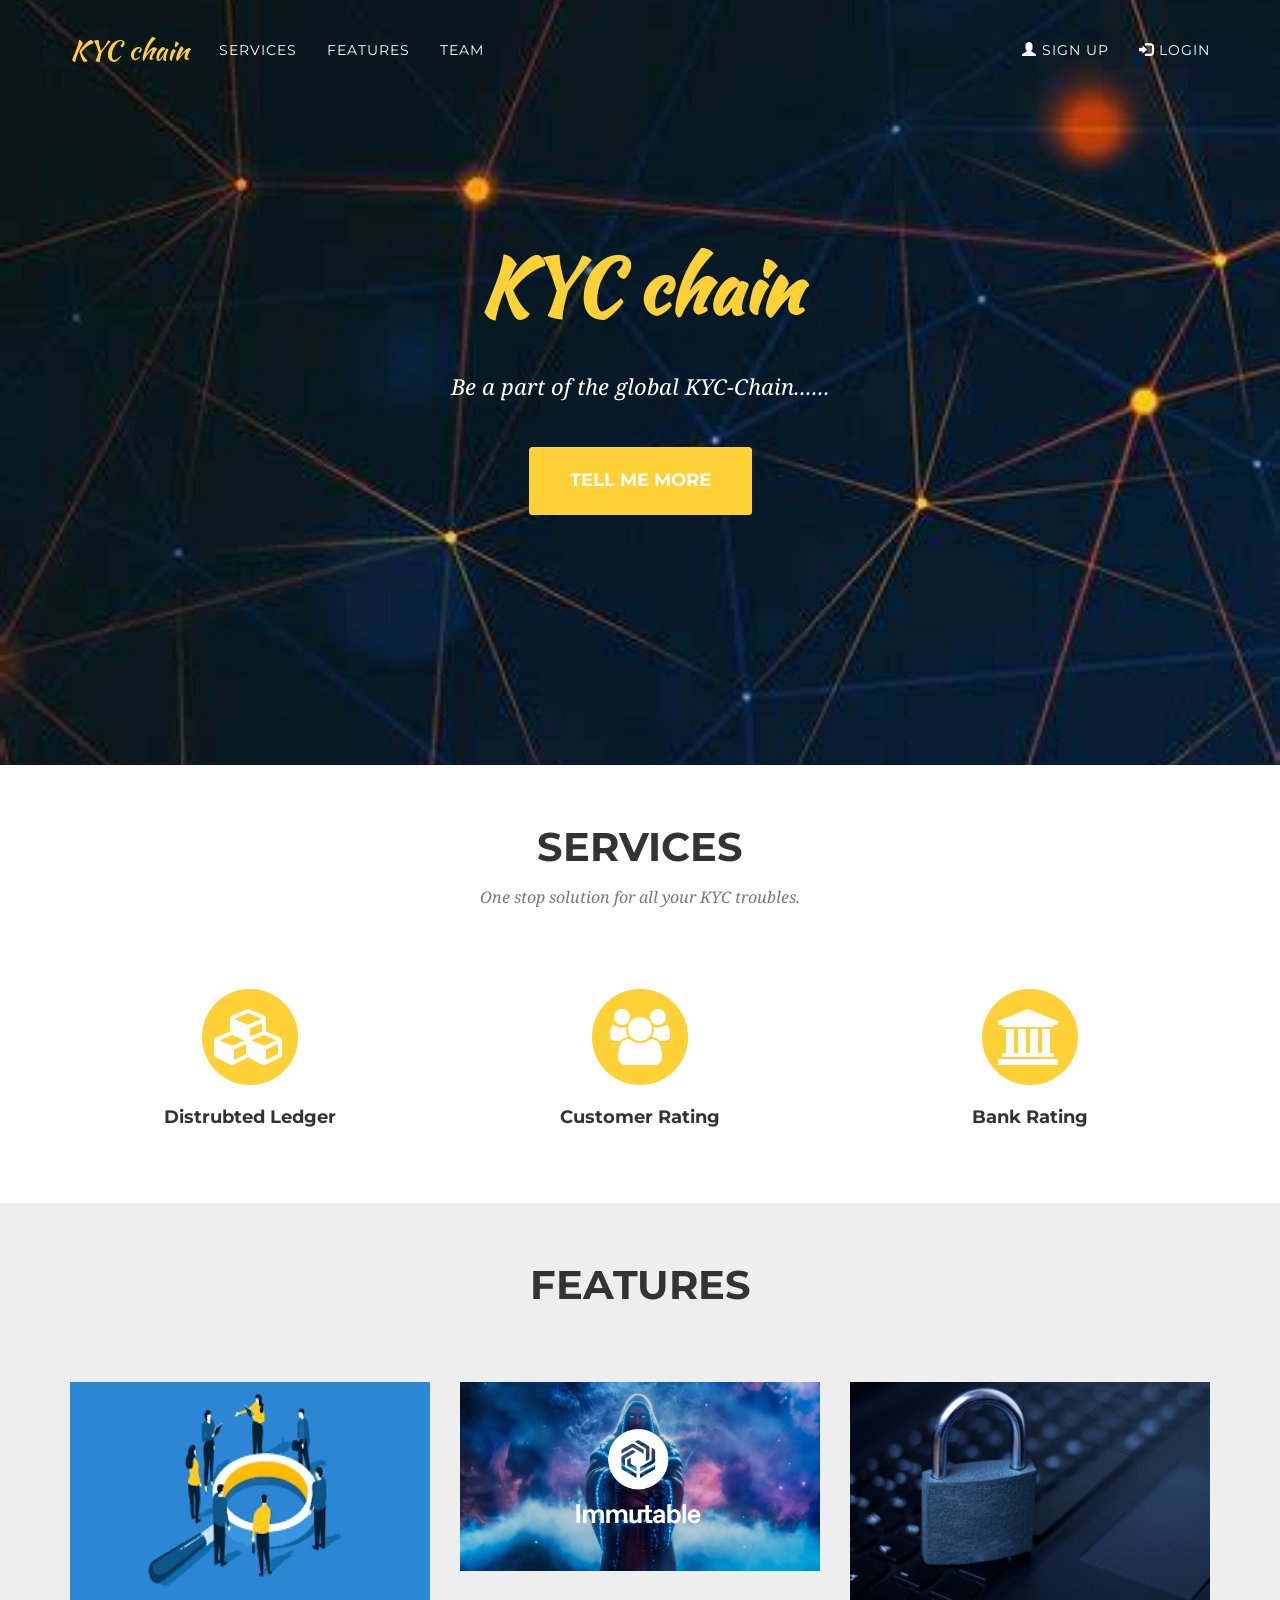
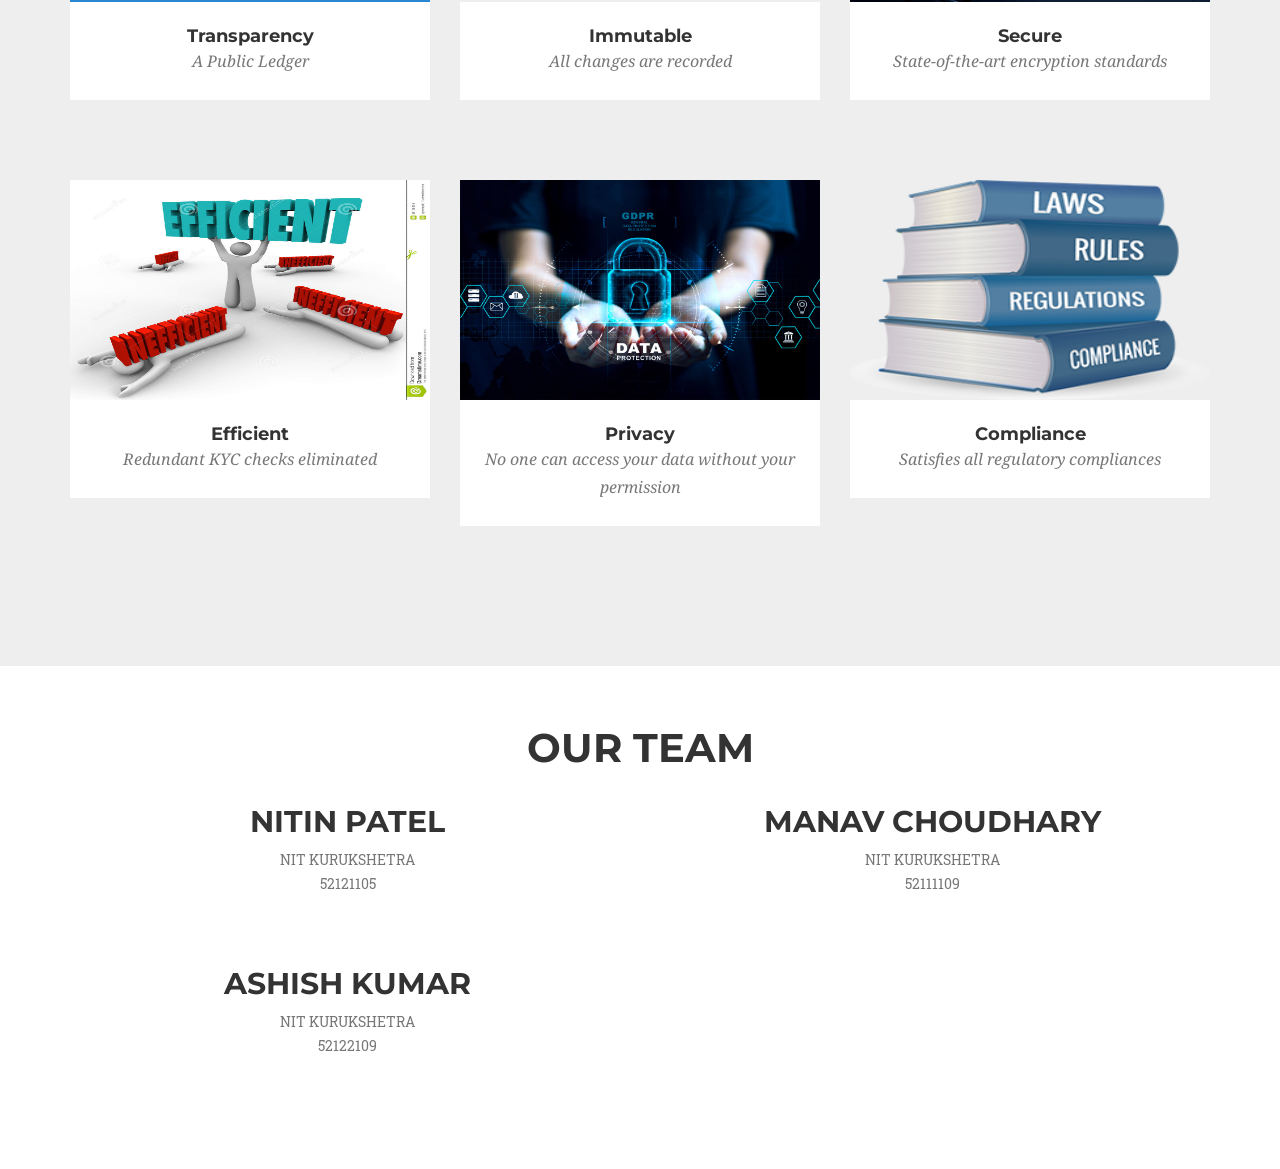
<file: KYC/src/index.html>
<!DOCTYPE html>
<html lang="en">

<head>

    <!--meta data-->
    <meta charset="utf-8">
    <meta http-equiv="X-UA-Compatible" content="IE=edge">
    <meta name="viewport" content="width=device-width, initial-scale=1">
    <meta name="description" content="">
    <meta name="author" content="">

    <!--title-->
    <title>KYC Chain</title>

    <!-- Bootstrap Core CSS -->
    <link href="vendor/bootstrap/css/bootstrap.min.css" rel="stylesheet">

    <!-- Custom Fonts. Need to be connected to internet for some fonts to work -->
    <link href="vendor/font-awesome/css/font-awesome.min.css" rel="stylesheet" type="text/css">
    <link href="https://fonts.googleapis.com/css?family=Montserrat:400,700" rel="stylesheet" type="text/css">
    <link href='https://fonts.googleapis.com/css?family=Kaushan+Script' rel='stylesheet' type='text/css'>
    <link href='https://fonts.googleapis.com/css?family=Droid+Serif:400,700,400italic,700italic' rel='stylesheet'
        type='text/css'>
    <link href='https://fonts.googleapis.com/css?family=Roboto+Slab:400,100,300,700' rel='stylesheet' type='text/css'>

    <!-- Theme CSS -->
    <link href="css/agency.css" rel="stylesheet">

</head>

<body id="page-top" class="index">

    <!-- Navigation bar-->
    <nav id="mainNav" class="navbar navbar-default navbar-custom navbar-fixed-top">
        <div class="container">
            <!-- For better display in small screen sizes -->
            <div class="navbar-header page-scroll">
                <button type="button" class="navbar-toggle" data-toggle="collapse"
                    data-target="#bs-example-navbar-collapse-1">
                    <span class="sr-only">Toggle navigation</span> Menu <i class="fa fa-bars"></i>
                </button>
                <a class="navbar-brand page-scroll" href="#page-top">KYC chain</a>
            </div>

            <!-- Different links for toggling -->
            <div class="collapse navbar-collapse" id="bs-example-navbar-collapse-1">

                <!--for easier navigation in the page-->
                <ul class="nav navbar-nav navbar-left">
                    <li class="hidden">
                        <a href="#page-top"></a>
                    </li>
                    <li>
                        <a class="page-scroll" href="#services">Services</a>
                    </li>
                    <li>
                        <a class="page-scroll" href="#portfolio">Features</a>
                    </li>
                    <li>
                        <a class="page-scroll" href="#team">Team</a>
                    </li>
                </ul>

                <!--signup and login-->
                <ul class="nav navbar-nav navbar-right">
                    <li><a data-toggle="modal" data-target="#signUp" id="sign_up"><span
                                class="glyphicon glyphicon-user"></span> Sign Up</a></li>
                    <li><a data-toggle="modal" data-target="#logIn" id="log_in"><span
                                class="glyphicon glyphicon-log-in"></span> Login</a></li>
                </ul>
            </div>
        </div>
    </nav>

    <!-- Tell Me More -->
    <header>
        <div class="container">
            <div class="intro-text">
                <div class="intro-heading">KYC chain</div>
                <div class="intro-lead-out">Be a part of the global KYC-Chain......</div>
                <a href="#services" class="page-scroll btn btn-xl">Tell Me More</a>
            </div>
        </div>
    </header>

    <!-- Services -->
    <section id="services">
        <div class="container">

            <!--heading-->
            <div class="row">
                <div class="col-lg-12 text-center">
                    <h2 class="section-heading">Services</h2>
                    <h3 class="section-subheading text-muted">One stop solution for all your KYC troubles.</h3>
                </div>
            </div>


            <div class="row text-center">

                <!--service 1-->
                <div class="col-md-4">
                    <span class="fa-stack fa-4x">
                        <i class="fa fa-circle fa-stack-2x text-primary"></i>
                        <i class="fa fa-cubes fa-stack-1x fa-inverse"></i>
                    </span>
                    <h4 class="service-heading">Distrubted Ledger</h4>
                    <p class="text-muted">
                    </p>
                </div>

                <!--service 2-->
                <div class="col-md-4">
                    <span class="fa-stack fa-4x">
                        <i class="fa fa-circle fa-stack-2x text-primary"></i>
                        <i class="fa fa-users fa-stack-1x fa-inverse"></i>
                    </span>
                    <h4 class="service-heading">Customer Rating</h4>
                    <p class="text-muted"></p>
                </div>

                <!--service 3-->
                <div class="col-md-4">
                    <span class="fa-stack fa-4x">
                        <i class="fa fa-circle fa-stack-2x text-primary"></i>
                        <i class="fa fa-bank fa-stack-1x fa-inverse"></i>
                    </span>
                    <h4 class="service-heading">Bank Rating</h4>
                    <p class="text-muted"> </p>
                </div>
            </div>
        </div>
    </section>

    <!-- Features Grid Section -->
    <section id="portfolio" class="bg-light-gray">
        <div class="container">

            <!--heading-->
            <div class="row">
                <div class="col-lg-12 text-center">
                    <h2 class="section-heading">Features</h2>
                    <h3 class="section-subheading text-muted"></h3>
                </div>
            </div>

            <div class="row">

                <!--feature 1-->
                <div class="col-md-4 col-sm-6 portfolio-item">
                    <a href="#portfolioModal1" class="portfolio-link" data-toggle="modal">
                        <div class="portfolio-hover">
                            <div class="portfolio-hover-content">
                                <i class="fa fa-plus fa-3x"></i>
                            </div>
                        </div>
                        <img src="img/portfolio/feature_1.jpg" class="img-responsive" alt=""
                            style='width:100%; height:220px;'>
                    </a>
                    <div class="portfolio-caption">
                        <h4>Transparency</h4>
                        <p class="text-muted">A Public Ledger</p>
                    </div>
                </div>

                <!--feature 2-->
                <div class="col-md-4 col-sm-6 portfolio-item">
                    <a href="#portfolioModal2" class="portfolio-link" data-toggle="modal"
                        style='width:100%; height:220px;'>
                        <div class="portfolio-hover">
                            <div class="portfolio-hover-content">
                                <i class="fa fa-plus fa-3x"></i>
                            </div>
                        </div>
                        <img src="img/portfolio/feature_2.jpg" class="img-responsive" alt="" style='width:100%;'>
                    </a>
                    <div class="portfolio-caption">
                        <h4>Immutable</h4>
                        <p class="text-muted">All changes are recorded</p>
                    </div>
                </div>

                <!--feature 3-->
                <div class="col-md-4 col-sm-6 portfolio-item">
                    <a href="#portfolioModal3" class="portfolio-link" data-toggle="modal"
                        style='width:100%; height:220px;'>
                        <div class="portfolio-hover">
                            <div class="portfolio-hover-content">
                                <i class="fa fa-plus fa-3x"></i>
                            </div>
                        </div>
                        <img src="img/portfolio/feature_3.jpg" class="img-responsive" alt=""
                            style='width:100%; height:220px;'>
                    </a>
                    <div class="portfolio-caption">
                        <h4>Secure </h4>
                        <p class="text-muted">State-of-the-art encryption standards</p>
                    </div>
                </div>

                <!--feature 4-->
                <div class="col-md-4 col-sm-6 portfolio-item">
                    <a href="#portfolioModal4" class="portfolio-link" data-toggle="modal">
                        <div class="portfolio-hover">
                            <div class="portfolio-hover-content">
                                <i class="fa fa-plus fa-3x"></i>
                            </div>
                        </div>
                        <img src="img/portfolio/feature_4.jpg" class="img-responsive" alt=""
                            style='width:100%; height:220px;'>
                    </a>
                    <div class="portfolio-caption">
                        <h4>Efficient</h4>
                        <p class="text-muted">Redundant KYC checks eliminated</p>
                    </div>
                </div>

                <!--feature 5-->
                <div class="col-md-4 col-sm-6 portfolio-item">
                    <a href="#portfolioModal5" class="portfolio-link" data-toggle="modal">
                        <div class="portfolio-hover">
                            <div class="portfolio-hover-content">
                                <i class="fa fa-plus fa-3x"></i>
                            </div>
                        </div>
                        <img src="img/portfolio/feature_5.jpg" class="img-responsive" alt=""
                            style='width:100%; height:220px;'>
                    </a>
                    <div class="portfolio-caption">
                        <h4>Privacy</h4>
                        <p class="text-muted">No one can access your data without your permission</p>
                    </div>
                </div>

                <!--feature 6-->
                <div class="col-md-4 col-sm-6 portfolio-item">
                    <a href="#portfolioModal6" class="portfolio-link" data-toggle="modal">
                        <div class="portfolio-hover">
                            <div class="portfolio-hover-content">
                                <i class="fa fa-plus fa-3x"></i>
                            </div>
                        </div>
                        <img src="img/portfolio/feature_6.png" class="img-responsive" alt=""
                            style='width:100%; height:220px;'>
                    </a>
                    <div class="portfolio-caption">
                        <h4>Compliance</h4>
                        <p class="text-muted">Satisfies all regulatory compliances</p>
                    </div>
                </div>
            </div>
        </div>
    </section>


    <!-- Team Section -->
    <section id="team">
        <div class="container">

            <!--heading-->
            <div class="row">
                <div class="col-lg-12 text-center">
                    <h2 class="section-heading">Our Team</h2>

                </div>
            </div>

            <div class="row">

                <!--Nitin-->
                <div class="col-sm-6">
                    <div class="team-member">
                        <h2>Nitin Patel</h2>
                        <p class="text-muted">NIT KURUKSHETRA<br>52121105</p>
                    </div>
                </div>


                <!--Nitin-->
                <div class="col-sm-6">
                    <div class="team-member">
                        <h2>Manav Choudhary</h2>
                        <p class="text-muted">NIT KURUKSHETRA<br>52111109</p>
                    </div>
                </div>


                <!--Nitin-->
                <div class="col-sm-6">
                    <div class="team-member">
                        <h2>Ashish Kumar</h2>
                        <p class="text-muted">NIT KURUKSHETRA<br>52122109</p>
                    </div>
                </div>
            </div>
        </div>
    </section>
</file>
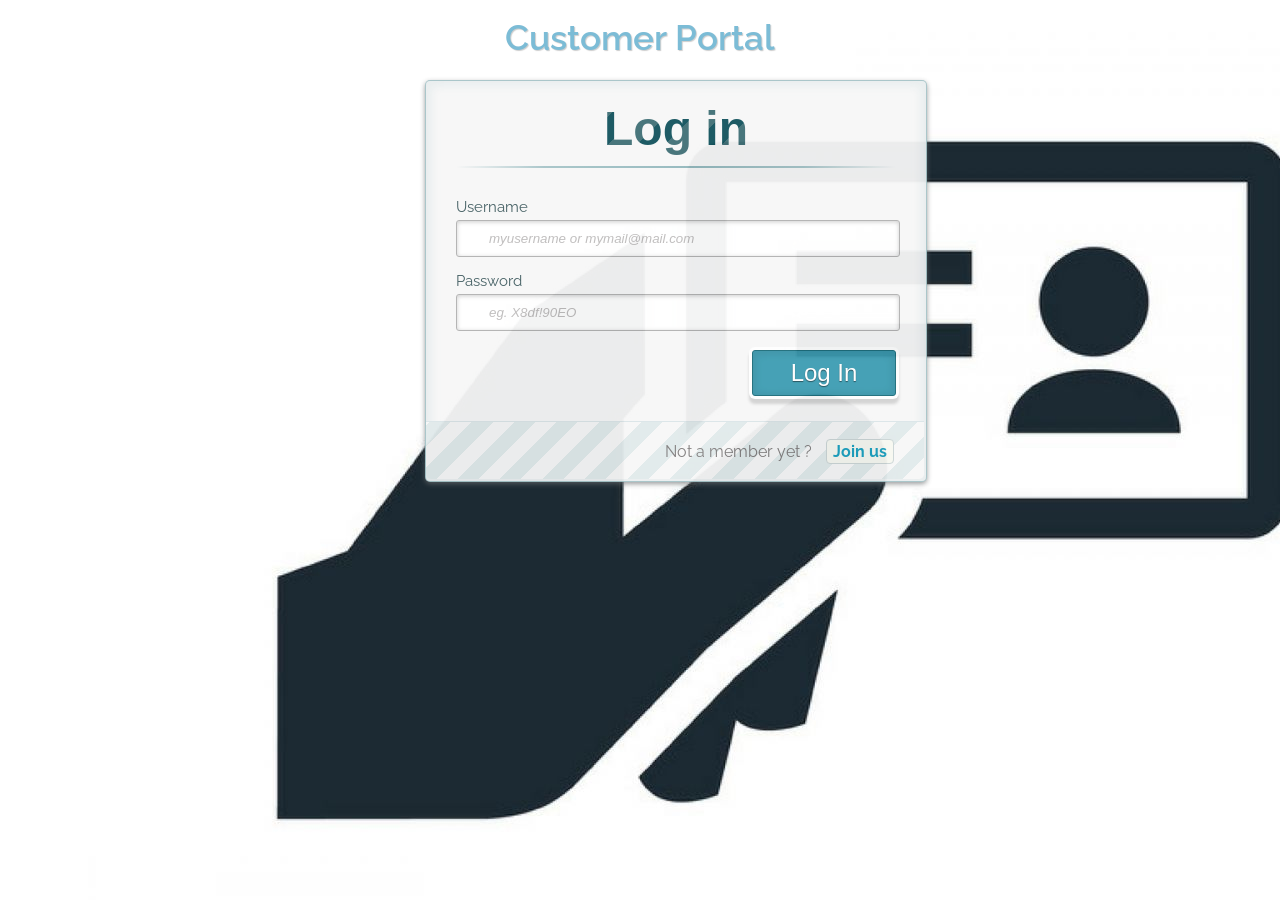
<file: KYC/src/indexCustomer.html>
<!DOCTYPE html>
<html lang="en" class="no-js">
<head>
    <meta charset="UTF-8" />
    <title>Login and Registration Form with HTML5 and CSS3</title>
    <link rel="stylesheet" type="text/css" href="https://maxcdn.bootstrapcdn.com/font-awesome/4.7.0/css/font-awesome.min.css" />
    <link rel="stylesheet" type="text/css" href="./index.css" />
    <link href="https://fonts.googleapis.com/css?family=Raleway:100,100i,200,200i,300,300i,400,400i,500,500i,600,600i,700,700i,800,800i,900,900i" rel="stylesheet">

</head>

<body>
    <div class="container">
        <header>
            <h1>Customer Portal</h1>
        </header>
        <section>
            <div id="container_demo">
                <a class="hiddenanchor" id="toregister"></a>
                <a class="hiddenanchor" id="tologin"></a>
                <div id="wrapper">
                    <div id="login" class="animate form">
                        <form>
                            <h1>Log in</h1>
                            <p>
                                <label for="username" class="uname"> Username </label>
                                <input id="username" name="username" required="required" type="text" placeholder="myusername or mymail@mail.com" />
                            </p>
                            <p>
                                <label for="password" class="youpasswd"> Password </label>
                                <input id="password" name="password" required="required" type="password" placeholder="eg. X8df!90EO" />
                            </p>
                            <p class="signin button">
                                <input type="submit" value="Log In" onclick="return onClickLogin()" />
                            </p>
                            <p class="change_link">
                                Not a member yet ?
                                <a href="#toregister" class="to_register">Join us</a>
                            </p>
                        </form>
                    </div>

                    <div id="register" class="animate form">
                        <form>
                            <h1> Sign up </h1>
                            <p>
                                <label for="usernamesignup" class="uname">Username</label>
                                <input id="usernamesignup" name="usernamesignup" required="required" type="text" placeholder="mysuperusername690" />
                            </p>
                            <p>
                                <label for="passwordsignup" class="youpasswd">Password</label>
                                <input id="passwordsignup" name="passwordsignup" required="required" type="password" placeholder="eg. X8df!90EO" />
                            </p>
                            <p>
                                <label for="passwordsignup_confirm" class="youpasswd">Confirm your password</label>
                                <input id="passwordsignup_confirm" name="passwordsignup_confirm" required="required" type="password" placeholder="eg. X8df!90EO" />
                            </p>
                            <p class="signin button">
                                <input type="submit" value="Sign up" onclick="onClickSignUp()" />
                            </p>
                            <p class="change_link">
                                Already a member ?
                                <a href="#tologin" class="to_register"> Go and log in </a>
                            </p>
                        </form>
                    </div>

                </div>
            </div>
        </section>
    </div>
</body>

</html>
</file>
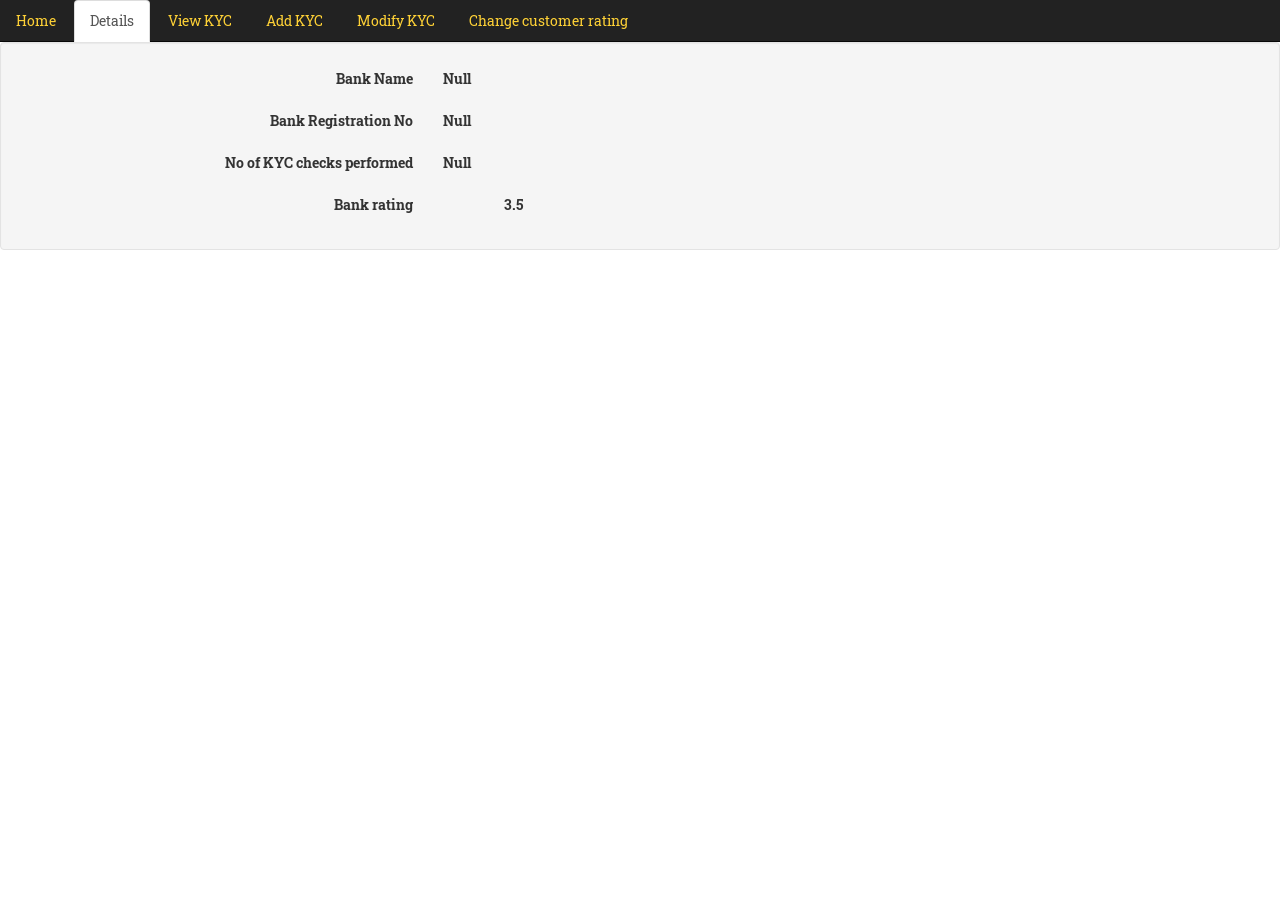
<file: KYC/src/resources/bankHomePage.html>
<!DOCTYPE html>
<html lang="en">

<head>

    <!--meta data-->
    <meta charset="utf-8">
    <meta http-equiv="X-UA-Compatible" content="IE=edge">
    <meta name="viewport" content="width=device-width, initial-scale=1">
    <meta name="description" content="">
    <meta name="author" content="">

    <!--title-->
    <title>Home</title>

    <!-- Bootstrap Core CSS -->
    <link href="../vendor/bootstrap/css/bootstrap.min.css" rel="stylesheet">

    <!-- Custom Fonts. Need to be connected to internet for some fonts to work -->
    <link href="../vendor/font-awesome/css/font-awesome.min.css" rel="stylesheet" type="text/css">
    <link href="https://fonts.googleapis.com/css?family=Montserrat:400,700" rel="stylesheet" type="text/css">
    <link href='https://fonts.googleapis.com/css?family=Kaushan+Script' rel='stylesheet' type='text/css'>
    <link href='https://fonts.googleapis.com/css?family=Droid+Serif:400,700,400italic,700italic' rel='stylesheet' type='text/css'>
    <link href='https://fonts.googleapis.com/css?family=Roboto+Slab:400,100,300,700' rel='stylesheet' type='text/css'>

    <!-- Theme CSS -->
    <link href="../css/agency.css" rel="stylesheet">

</head>

<body>

    <ul class="nav nav-tabs navbar-inverse">
        <!--Go back to home page-->
        <li><a href="../index.html">Home </a></li>

        <!--Bank details displayed on this page itself. Have to work on this part-->
        <li class="active"><a href="#form2">Details</a></li>

        <!--enter the username of a customer to view his kyc details-->
        <li><a data-toggle="modal" data-target="#viewKYC">View KYC</a></li>

        <!-- modify a persons kyc details-->
        <li><a href="./form/addForm.html">Add KYC</a></li>

        <!--enter the username of a customer to modify his kyc details-->
        <li><a data-toggle="modal" data-target="#modifyKYC">Modify KYC</a></li>

        <!--change the rating of an account holder-->
        <li><a data-toggle="modal" data-target="#modify_rating">Change customer rating</a></li>
    </ul>

    <!--Bank Details-->
    <div class="tab-content">
        <div id="form1" class="tab-pane fade in active">
            <form class="well form-horizontal" id="contact_form">
                <fieldset>
                    <div class="form-group">
                        <label class="col-md-4 control-label">Bank Name</label>
                        <div class="col-md-4 inputGroupContainer">
                            <div class="input-group">
                                <label class="control-label" id="bank_name">Null</label>
                            </div>
                        </div>
                    </div>

                    <div class="form-group">
                        <label class="col-md-4 control-label">Bank Registration No</label>
                        <div class="col-md-4 inputGroupContainer">
                            <div class="input-group">
                                <label class="control-label" id="reg_no">Null</label>
                            </div>
                        </div>
                    </div>

                    <div class="form-group">
                        <label class="col-md-4 control-label">No of KYC checks performed</label>
                        <div class="col-md-4 inputGroupContainer">
                            <div class="input-group">
                                <label class="control-label" id="kyc_no">Null</label>
                            </div>
                        </div>
                    </div>


                    <div class="form-group">
                        <label class="col-md-4 control-label">Bank rating</label>
                        <div class="col-md-4 inputGroupContainer">
                            <div class="input-group">
                                <label class="control-label" id="kyc_no"><span class="stars" id = "bank_rating">3.5</span></label>
                            </div>
                        </div>
                    </div>

                </fieldset>
            </form>
        </div>
    </div>
</file>
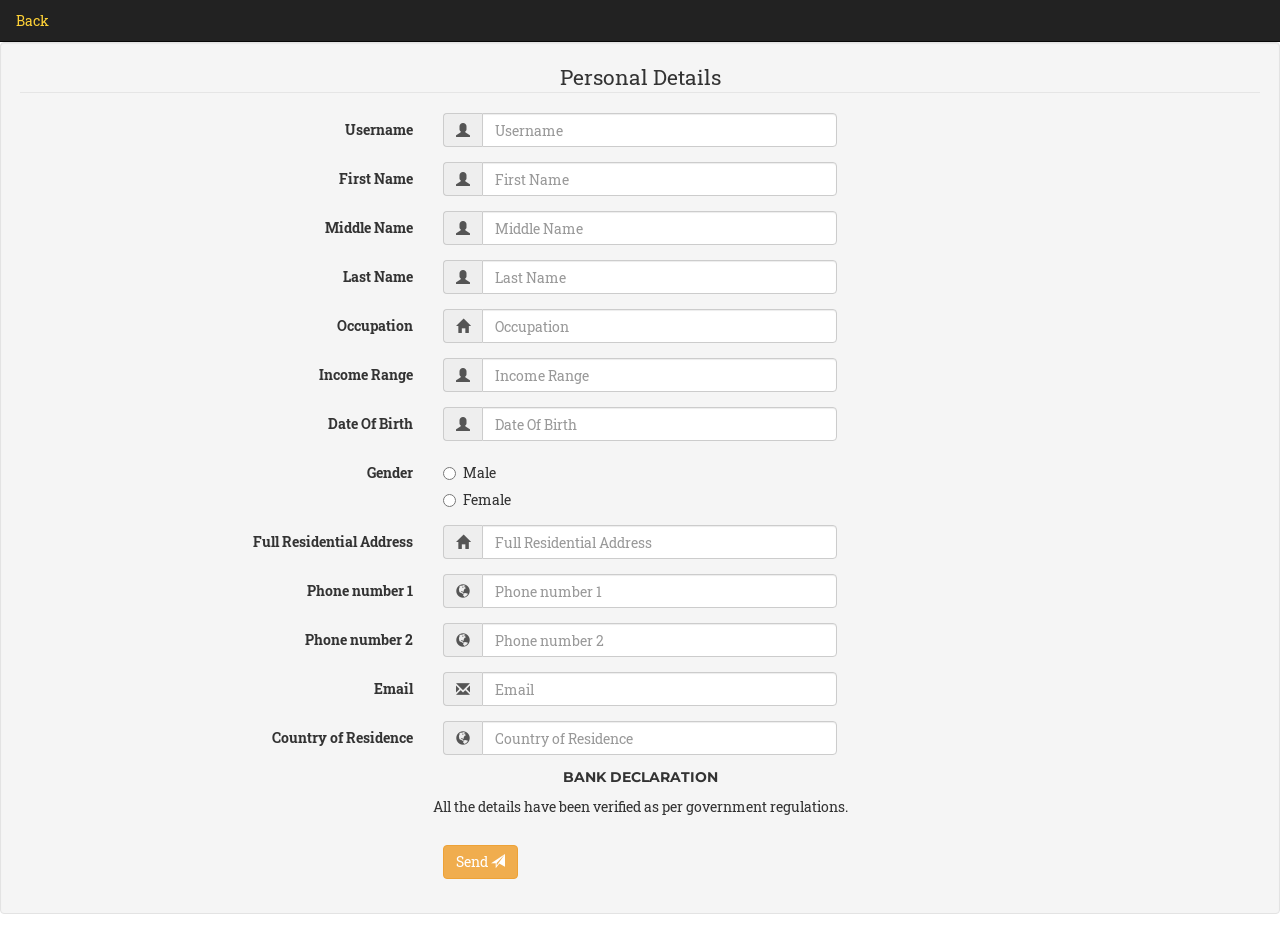
<file: KYC/src/resources/form/addForm.html>
<!DOCTYPE html>
<html lang="en">

<head>
    <meta charset="utf-8">
    <meta http-equiv="X-UA-Compatible" content="IE=edge">
    <meta name="viewport" content="width=device-width, initial-scale=1">
    <meta name="description" content="">
    <meta name="author" content="">

    <title>Form1</title>

    <link href="../../vendor/bootstrap/css/bootstrap.min.css" rel="stylesheet">

    <!-- Custom Fonts -->
    <link href="../../vendor/font-awesome/css/font-awesome.min.css" rel="stylesheet" type="text/css">
    <link href="https://fonts.googleapis.com/css?family=Montserrat:400,700" rel="stylesheet" type="text/css">
    <link href='https://fonts.googleapis.com/css?family=Kaushan+Script' rel='stylesheet' type='text/css'>
    <link href='https://fonts.googleapis.com/css?family=Droid+Serif:400,700,400italic,700italic' rel='stylesheet' type='text/css'>
    <link href='https://fonts.googleapis.com/css?family=Roboto+Slab:400,100,300,700' rel='stylesheet' type='text/css'>

    <!-- Theme CSS -->
    <link href="../../css/agency.css" rel="stylesheet">

</head>

<body>
    <ul class="nav nav-tabs navbar-inverse">
        <li><a href="../bankHomePage.html">Back</a></li>
    </ul>

    <div class="tab-content">
        <div id="form1" class="tab-pane fade in active">
            <form class="well form-horizontal" id="contact_form">
                <fieldset>

                    <legend align="center">Personal Details</legend>
                    <!-- Text input-->

                    <div class="form-group">
                        <label class="col-md-4 control-label">Username</label>
                        <div class="col-md-4 inputGroupContainer">
                            <div class="input-group">
                                <span class="input-group-addon"><i class="glyphicon glyphicon-user"></i></span>
                                <input name="Username" placeholder="Username" class="form-control" id="username" type="text">
                            </div>
                        </div>
                    </div>


                    <!-- Text input-->

                    <div class="form-group">
                        <label class="col-md-4 control-label">First Name</label>
                        <div class="col-md-4 inputGroupContainer">
                            <div class="input-group">
                                <span class="input-group-addon"><i class="glyphicon glyphicon-user"></i></span>
                                <input name="First Name" placeholder="First Name" class="form-control" id="first_name" type="text">
                            </div>
                        </div>
                    </div>

                    <!-- Text input-->

                    <div class="form-group">
                        <label class="col-md-4 control-label">Middle Name</label>
                        <div class="col-md-4 inputGroupContainer">
                            <div class="input-group">
                                <span class="input-group-addon"><i class="glyphicon glyphicon-user"></i></span>
                                <input name="Middle Name" placeholder="Middle Name" class="form-control" id="middle_name" type="text">
                            </div>
                        </div>
                    </div>

                    <!-- Text input-->
                    <div class="form-group">
                        <label class="col-md-4 control-label">Last Name</label>
                        <div class="col-md-4 inputGroupContainer">
                            <div class="input-group">
                                <span class="input-group-addon"><i class="glyphicon glyphicon-user"></i></span>
                                <input name="Last Name" placeholder="Last Name" class="form-control" id="last_name" type="text">
                            </div>
                        </div>
                    </div>


                    <!-- Text input-->

                    <div class="form-group">
                        <label class="col-md-4 control-label">Occupation</label>
                        <div class="col-md-4 inputGroupContainer">
                            <div class="input-group">
                                <span class="input-group-addon"><i class="glyphicon glyphicon-home"></i></span>
                                <input name="Occupation" placeholder="Occupation" class="form-control" type="text" id="occupation">
                            </div>
                        </div>
                    </div>

                    <!-- Text input-->

                    <div class="form-group">
                        <label class="col-md-4 control-label">Income Range</label>
                        <div class="col-md-4 inputGroupContainer">
                            <div class="input-group">
                                <span class="input-group-addon"><i class="glyphicon glyphicon-user"></i></span>
                                <input name="Income Range" placeholder="Income Range" class="form-control" type="text" id="income_range">
                            </div>
                        </div>
                    </div>

                    <!-- Select Basic -->


                    <!-- Text input-->

                    <div class="form-group">
                        <label class="col-md-4 control-label">Date Of Birth</label>
                        <div class="col-md-4 inputGroupContainer">
                            <div class="input-group">
                                <span class="input-group-addon"><i class="glyphicon glyphicon-user"></i></span>
                                <input name="Date Of Birth" placeholder="Date Of Birth" class="form-control" type="text" id="DOB">
                            </div>
                        </div>
                    </div>

                    <!-- radio checks -->
                    <div class="form-group">
                        <label class="col-md-4 control-label">Gender</label>
                        <div class="col-md-4">
                            <div class="radio">
                                <label>
                                                        <input type="radio" name="gender" value="male" id = "gender_m" /> Male
                                                    </label>
                            </div>
                            <div class="radio">
                                <label>
                                                            <input type="radio" name="gender" value="female" id =                                                                 "gender_f" /> Female
                                                        </label>
                            </div>
                        </div>
                    </div>

                    <!-- Text input-->
                    <div class="form-group">
                        <label class="col-md-4 control-label">Full Residential Address</label>
                        <div class="col-md-4 inputGroupContainer">
                            <div class="input-group">
                                <span class="input-group-addon"><i class="glyphicon glyphicon-home"></i></span>
                                <input name="Full Residential Address" placeholder="Full Residential Address" class="form-control" type="text" id="address">
                            </div>
                        </div>
                    </div>



                    <!-- Text area -->

                    <!-- Text input-->
                    <div class="form-group">
                        <label class="col-md-4 control-label">Phone number 1</label>
                        <div class="col-md-4 inputGroupContainer">
                            <div class="input-group">
                                <span class="input-group-addon"><i class="glyphicon glyphicon-globe"></i></span>
                                <input name="Phone number 1" placeholder="Phone number 1" class="form-control" type="text" id="phone_1">
                            </div>
                        </div>
                    </div>


                    <!-- Text input-->
                    <div class="form-group">
                        <label class="col-md-4 control-label">Phone number 2</label>
                        <div class="col-md-4 inputGroupContainer">
                            <div class="input-group">
                                <span class="input-group-addon"><i class="glyphicon glyphicon-globe"></i></span>
                                <input name="Phone number 2" placeholder="Phone number 2" class="form-control" type="text" id="phone_2">
                            </div>
                        </div>
                    </div>



                    <!-- Text input-->
                    <div class="form-group">
                        <label class="col-md-4 control-label">Email</label>
                        <div class="col-md-4 inputGroupContainer">
                            <div class="input-group">
                                <span class="input-group-addon"><i class="glyphicon glyphicon-envelope"></i></span>
                                <input name="Email" placeholder="Email" class="form-control" type="text" id="email">
                            </div>
                        </div>
                    </div>

                    <!-- Text input-->
                    <div class="form-group">
                        <label class="col-md-4 control-label">Country of Residence</label>
                        <div class="col-md-4 inputGroupContainer">
                            <div class="input-group">
                                <span class="input-group-addon"><i class="glyphicon glyphicon-globe"></i></span>
                                <input name="Country of Residence" placeholder="Country of Residence" class="form-control" type="text" id="country_res">
                            </div>
                        </div>
                    </div>

                    <!-- Form Name -->


                    <!-- <legend align="center">Bank declaration</legend> -->
                    <h5 align="center">Bank Declaration</h5>
                    <!--Declaration-->
                    <div class="form-group">
                        <p align="center">
                            All the details have been verified as per government regulations.
                        </p>
                    </div>

                    <!-- Button -->
                    <div class="form-group">
                        <label class="col-md-4 control-label"></label>
                        <div class="col-md-4">
                            <button type="submit" class="btn btn-warning" id="addKYCSend" onclick="return onClickAdd()">Send <span class="glyphicon glyphicon-send"></span></button>
                        </div>
                    </div>

                </fieldset>
            </form>
        </div>


    </div>
</body>

</html>
</file>
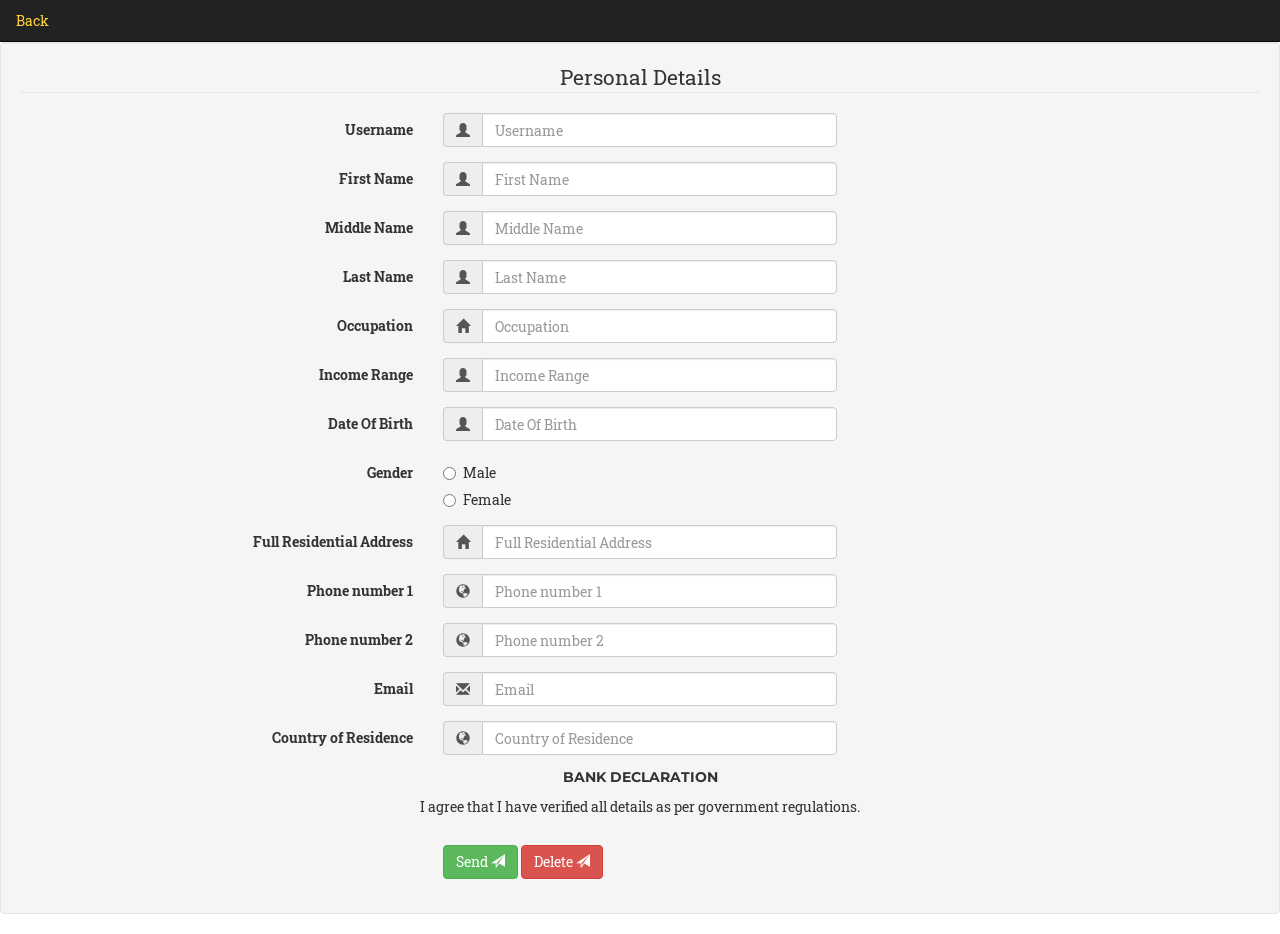
<file: KYC/src/resources/form/modifyForm.html>
<!DOCTYPE html>
<html lang="en">

<head>

    <meta charset="utf-8">
    <meta http-equiv="X-UA-Compatible" content="IE=edge">
    <meta name="viewport" content="width=device-width, initial-scale=1">
    <meta name="description" content="">
    <meta name="author" content="">

    <title>Form1</title>

    <!-- Bootstrap Core CSS -->
    <link href="../../vendor/bootstrap/css/bootstrap.min.css" rel="stylesheet">

    <!-- Custom Fonts -->
    <link href="../../vendor/font-awesome/css/font-awesome.min.css" rel="stylesheet" type="text/css">
    <link href="https://fonts.googleapis.com/css?family=Montserrat:400,700" rel="stylesheet" type="text/css">
    <link href='https://fonts.googleapis.com/css?family=Kaushan+Script' rel='stylesheet' type='text/css'>
    <link href='https://fonts.googleapis.com/css?family=Droid+Serif:400,700,400italic,700italic' rel='stylesheet' type='text/css'>
    <link href='https://fonts.googleapis.com/css?family=Roboto+Slab:400,100,300,700' rel='stylesheet' type='text/css'>

    <!-- Theme CSS -->
    <link href="../../css/agency.css" rel="stylesheet">

</head>

<body>

    <ul class="nav nav-tabs navbar-inverse">
        <li><a href="../bankHomePage.html">Back</a></li>
    </ul>

    <div class="tab-content">
        <div id="form1" class="tab-pane fade in active">
            <form class="well form-horizontal" id="contact_form">
                <fieldset>

                    <legend align="center">Personal Details</legend>
                    <!-- Text input-->

                    <div class="form-group">
                        <label class="col-md-4 control-label">Username</label>
                        <div class="col-md-4 inputGroupContainer">
                            <div class="input-group">
                                <span class="input-group-addon"><i class="glyphicon glyphicon-user"></i></span>
                                <input name="Username" placeholder="Username" class="form-control" id="username" type="text">
                            </div>
                        </div>
                    </div>


                    <!-- Text input-->

                    <div class="form-group">
                        <label class="col-md-4 control-label">First Name</label>
                        <div class="col-md-4 inputGroupContainer">
                            <div class="input-group">
                                <span class="input-group-addon"><i class="glyphicon glyphicon-user"></i></span>
                                <input name="First Name" placeholder="First Name" class="form-control" id="first_name" type="text">
                            </div>
                        </div>
                    </div>

                    <!-- Text input-->

                    <div class="form-group">
                        <label class="col-md-4 control-label">Middle Name</label>
                        <div class="col-md-4 inputGroupContainer">
                            <div class="input-group">
                                <span class="input-group-addon"><i class="glyphicon glyphicon-user"></i></span>
                                <input name="Middle Name" placeholder="Middle Name" class="form-control" id="middle_name" type="text">
                            </div>
                        </div>
                    </div>

                    <!-- Text input-->
                    <div class="form-group">
                        <label class="col-md-4 control-label">Last Name</label>
                        <div class="col-md-4 inputGroupContainer">
                            <div class="input-group">
                                <span class="input-group-addon"><i class="glyphicon glyphicon-user"></i></span>
                                <input name="Last Name" placeholder="Last Name" class="form-control" id="last_name" type="text">
                            </div>
                        </div>
                    </div>


                    <!-- Text input-->

                    <div class="form-group">
                        <label class="col-md-4 control-label">Occupation</label>
                        <div class="col-md-4 inputGroupContainer">
                            <div class="input-group">
                                <span class="input-group-addon"><i class="glyphicon glyphicon-home"></i></span>
                                <input name="Occupation" placeholder="Occupation" class="form-control" type="text" id="occupation">
                            </div>
                        </div>
                    </div>

                    <!-- Text input-->

                    <div class="form-group">
                        <label class="col-md-4 control-label">Income Range</label>
                        <div class="col-md-4 inputGroupContainer">
                            <div class="input-group">
                                <span class="input-group-addon"><i class="glyphicon glyphicon-user"></i></span>
                                <input name="Income Range" placeholder="Income Range" class="form-control" type="text" id="income_range">
                            </div>
                        </div>
                    </div>

                    <!-- Select Basic -->


                    <!-- Text input-->

                    <div class="form-group">
                        <label class="col-md-4 control-label">Date Of Birth</label>
                        <div class="col-md-4 inputGroupContainer">
                            <div class="input-group">
                                <span class="input-group-addon"><i class="glyphicon glyphicon-user"></i></span>
                                <input name="Date Of Birth" placeholder="Date Of Birth" class="form-control" type="text" id="DOB">
                            </div>
                        </div>
                    </div>

                    <!-- radio checks -->
                    <div class="form-group">
                        <label class="col-md-4 control-label">Gender</label>
                        <div class="col-md-4">
                            <div class="radio">
                                <label><input type="radio" name="gender" value="male" id = "gender_m" /> Male</label>
                            </div>
                            <div class="radio">
                                <label><input type="radio" name="gender" value="female" id = "gender_f" /> Female</label>
                            </div>
                        </div>
                    </div>

                    <!-- Text input-->
                    <div class="form-group">
                        <label class="col-md-4 control-label">Full Residential Address</label>
                        <div class="col-md-4 inputGroupContainer">
                            <div class="input-group">
                                <span class="input-group-addon"><i class="glyphicon glyphicon-home"></i></span>
                                <input name="Full Residential Address" placeholder="Full Residential Address" class="form-control" type="text" id="address">
                            </div>
                        </div>
                    </div>



                    <!-- Text area -->

                    <!-- Text input-->
                    <div class="form-group">
                        <label class="col-md-4 control-label">Phone number 1</label>
                        <div class="col-md-4 inputGroupContainer">
                            <div class="input-group">
                                <span class="input-group-addon"><i class="glyphicon glyphicon-globe"></i></span>
                                <input name="Phone number 1" placeholder="Phone number 1" class="form-control" type="text" id="phone_1">
                            </div>
                        </div>
                    </div>


                    <!-- Text input-->
                    <div class="form-group">
                        <label class="col-md-4 control-label">Phone number 2</label>
                        <div class="col-md-4 inputGroupContainer">
                            <div class="input-group">
                                <span class="input-group-addon"><i class="glyphicon glyphicon-globe"></i></span>
                                <input name="Phone number 2" placeholder="Phone number 2" class="form-control" type="text" id="phone_2">
                            </div>
                        </div>
                    </div>



                    <!-- Text input-->
                    <div class="form-group">
                        <label class="col-md-4 control-label">Email</label>
                        <div class="col-md-4 inputGroupContainer">
                            <div class="input-group">
                                <span class="input-group-addon"><i class="glyphicon glyphicon-envelope"></i></span>
                                <input name="Email" placeholder="Email" class="form-control" type="text" id="email">
                            </div>
                        </div>
                    </div>

                    <!-- Text input-->
                    <div class="form-group">
                        <label class="col-md-4 control-label">Country of Residence</label>
                        <div class="col-md-4 inputGroupContainer">
                            <div class="input-group">
                                <span class="input-group-addon"><i class="glyphicon glyphicon-globe"></i></span>
                                <input name="Country of Residence" placeholder="Country of Residence" class="form-control" type="text" id="country_res">
                            </div>
                        </div>
                    </div>

                    <!-- Form Name -->
                    <h5 align="center">Bank Declaration</h5>
                    <!--Declaration-->
                    <div class="form-group">
                        <p align="center">
                            I agree that I have verified all details as per government regulations.
                        </p>
                    </div>

                    <!-- Button -->
                    <div class="form-group">
                        <label class="col-md-4 control-label"></label>
                        <div class="col-md-4">
                            <button type="submit" class="btn btn-success" id="addKYCSend" onclick="return onClickModify()">Send <span class="glyphicon glyphicon-send"></span></button>

                            <button type="submit" class="btn btn-danger" id="deleteKYC" onclick="return onClickDelete()">Delete <span class="glyphicon glyphicon-send" ></span></button>
                        </div>
                    </div>

                </fieldset>
            </form>
        </div>
    </div>
</body>

</html>
</file>
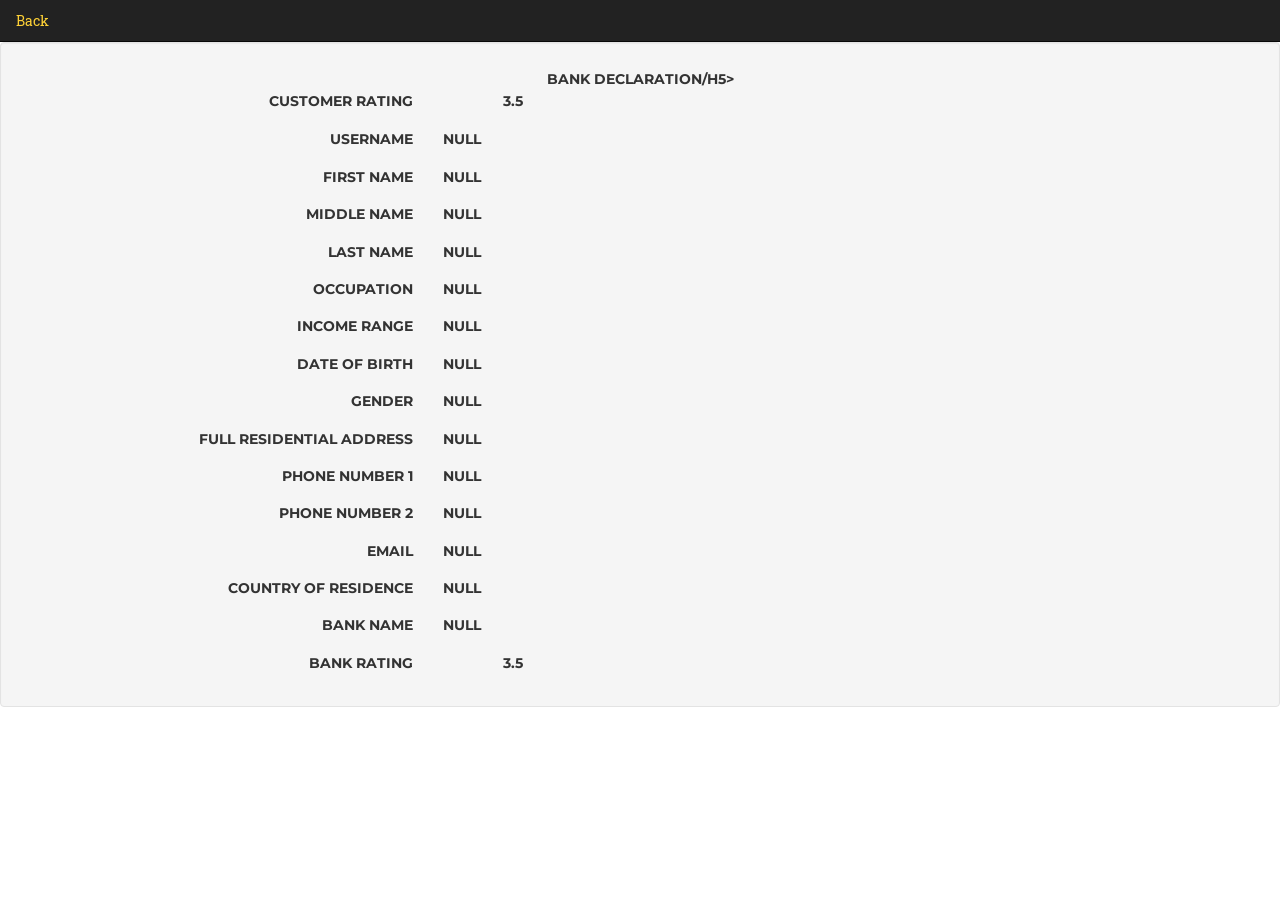
<file: KYC/src/resources/form/viewForm.html>
<!DOCTYPE html>
<html lang="en">

<head>

    <meta charset="utf-8">
    <meta http-equiv="X-UA-Compatible" content="IE=edge">
    <meta name="viewport" content="width=device-width, initial-scale=1">
    <meta name="description" content="">
    <meta name="author" content="">

    <title>Form1</title>

    <!-- Bootstrap Core CSS -->
    <link href="../../vendor/bootstrap/css/bootstrap.min.css" rel="stylesheet">

    <!-- Custom Fonts -->
    <link href="../../vendor/font-awesome/css/font-awesome.min.css" rel="stylesheet" type="text/css">
    <link href="https://fonts.googleapis.com/css?family=Montserrat:400,700" rel="stylesheet" type="text/css">
    <link href='https://fonts.googleapis.com/css?family=Kaushan+Script' rel='stylesheet' type='text/css'>
    <link href='https://fonts.googleapis.com/css?family=Droid+Serif:400,700,400italic,700italic' rel='stylesheet' type='text/css'>
    <link href='https://fonts.googleapis.com/css?family=Roboto+Slab:400,100,300,700' rel='stylesheet' type='text/css'>

    <!-- Theme CSS -->
    <link href="../../css/agency.css" rel="stylesheet">

</head>

<body>
    <ul class="nav nav-tabs navbar-inverse">
        <li><a href="../bankHomePage.html">Back</a></li>
    </ul>

    <div class="tab-content">
        <div id="form1" class="tab-pane fade in active">
            <form class="well form-horizontal" id="contact_form">
                <fieldset>

                    <!-- Form Name -->
                    <h5 align="center">Bank Declaration/h5>
                    <!-- Text input-->
                    <div class="form-group">
                        <label class="col-md-4 control-label">Customer rating</label>
                        <div class="col-md-4 inputGroupContainer">
                            <div class="input-group">
                                <label class="control-label" id="kyc_no"><span class="stars" id = "customer_rating">3.5</span></label>
                            </div>
                        </div>
                    </div>

                    <!-- Text input-->

                    <div class="form-group">
                        <label class="col-md-4 control-label">Username</label>
                        <div class="col-md-4 inputGroupContainer">
                            <div class="input-group">
                                <label class="control-label" id="username">Null</label>
                            </div>
                        </div>
                    </div>


                    <!-- Text input-->

                    <div class="form-group">
                        <label class="col-md-4 control-label">First Name</label>
                        <div class="col-md-4 inputGroupContainer">
                            <div class="input-group">
                                <label class="control-label" id="first_name">Null</label>
                            </div>
                        </div>
                    </div>

                    <!-- Text input-->
                    <div class="form-group">
                        <label class="col-md-4 control-label">Middle Name</label>
                        <div class="col-md-4 inputGroupContainer">
                            <div class="input-group">
                                <label class="control-label" id="middle_name">Null</label>
                            </div>
                        </div>
                    </div>


                    <!-- Text input-->

                    <div class="form-group">
                        <label class="col-md-4 control-label">Last Name</label>
                        <div class="col-md-4 inputGroupContainer">
                            <div class="input-group">
                                <label class="control-label" id="last_name">Null</label>
                            </div>
                        </div>
                    </div>

                    <!-- Text input-->

                    <div class="form-group">
                        <label class="col-md-4 control-label">Occupation</label>
                        <div class="col-md-4 inputGroupContainer">
                            <div class="input-group">
                                <label class="control-label" id="occupation">Null</label>
                            </div>
                        </div>
                    </div>

                    <!-- Text input-->

                    <div class="form-group">
                        <label class="col-md-4 control-label">Income Range</label>
                        <div class="col-md-4 inputGroupContainer">
                            <div class="input-group">
                                <label class="control-label" id="income_range">Null</label>
                            </div>
                        </div>
                    </div>

                    <!-- Select Basic -->


                    <!-- Text input-->

                    <div class="form-group">
                        <label class="col-md-4 control-label">Date Of Birth</label>
                        <div class="col-md-4 inputGroupContainer">
                            <div class="input-group">
                                <label class="control-label" id="DOB">Null</label>
                            </div>
                        </div>
                    </div>

                    <!-- radio checks -->
                    <div class="form-group">
                        <label class="col-md-4 control-label">Gender</label>
                        <div class="col-md-4 inputGroupContainer">
                            <div class="input-group">
                                <label class="control-label" id="gender_m">Null</label>
                            </div>
                        </div>
                    </div>

                    <!-- Text input-->
                    <div class="form-group">
                        <label class="col-md-4 control-label">Full Residential Address</label>
                        <div class="col-md-4 inputGroupContainer">
                            <div class="input-group">
                                <label class="control-label" id="address">Null</label>
                            </div>
                        </div>
                    </div>



                    <!-- Text area -->

                    <!-- Text input-->
                    <div class="form-group">
                        <label class="col-md-4 control-label">Phone number 1</label>
                        <div class="col-md-4 inputGroupContainer">
                            <div class="input-group">
                                <label class="control-label" id="phone_1">Null</label>
                            </div>
                        </div>
                    </div>


                    <!-- Text input-->
                    <div class="form-group">
                        <label class="col-md-4 control-label">Phone number 2</label>
                        <div class="col-md-4 inputGroupContainer">
                            <div class="input-group">
                                <label class="control-label" id="phone_2">Null</label>
                            </div>
                        </div>
                    </div>

                    <!-- Text input-->
                    <div class="form-group">
                        <label class="col-md-4 control-label">Email</label>
                        <div class="col-md-4 inputGroupContainer">
                            <div class="input-group">
                                <label class="control-label" id="email">Null</label>
                            </div>
                        </div>
                    </div>

                    <!-- Text input-->
                    <div class="form-group">
                        <label class="col-md-4 control-label">Country of Residence</label>
                        <div class="col-md-4 inputGroupContainer">
                            <div class="input-group">
                                <label class="control-label" id="country_res">Null</label>
                            </div>
                        </div>
                    </div>





                    <!-- Text input-->
                    <div class="form-group">
                        <label class="col-md-4 control-label">Bank Name</label>
                        <div class="col-md-4 inputGroupContainer">
                            <div class="input-group">
                                <label class="control-label" id="bank_name">Null</label>
                            </div>
                        </div>
                    </div>

                    <div class="form-group">
                        <label class="col-md-4 control-label">Bank rating</label>
                        <div class="col-md-4 inputGroupContainer">
                            <div class="input-group">
                                <label class="control-label" id="kyc_no"><span class="stars" id = "bank_rating">3.5</span></label>
                            </div>
                        </div>
                    </div>

                </fieldset>
            </form>
        </div>

    </div>

</body>

</html>
</file>
<file: KYC/src/css/agency.css>
body {
  overflow-x: hidden;
  font-family: "Roboto Slab", "Helvetica Neue", Helvetica, Arial, sans-serif;
}
.text-muted {
  color: #777777;
}
.text-primary {
  color: #fed136;
}
p {
  font-size: 14px;
  line-height: 1.75;
}
p.large {
  font-size: 16px;
}
a,
a:hover,
a:focus,
a:active,
a.active {
  outline: none;
}
a {
  color: #fed136;
}
a:hover,
a:focus,
a:active,
a.active {
  color: #fec503;
}
h1,
h2,
h3,
h4,
h5,
h6 {
  font-family: "Montserrat", "Helvetica Neue", Helvetica, Arial, sans-serif;
  text-transform: uppercase;
  font-weight: 700;
}
.img-centered {
  margin: 0 auto;
}
.bg-light-gray {
  background-color: #eeeeee;
}
.bg-darkest-gray {
  background-color: #222222;
}
.btn-primary {
  color: white;
  background-color: #fed136;
  border-color: #fed136;
  font-family: "Montserrat", "Helvetica Neue", Helvetica, Arial, sans-serif;
  text-transform: uppercase;
  font-weight: 700;
}
.btn-primary:hover,
.btn-primary:focus,
.btn-primary:active,
.btn-primary.active,
.open .dropdown-toggle.btn-primary {
  color: white;
  background-color: #fec503;
  border-color: #f6bf01;
}
.btn-primary:active,
.btn-primary.active,
.open .dropdown-toggle.btn-primary {
  background-image: none;
}
.btn-primary.disabled,
.btn-primary[disabled],
fieldset[disabled] .btn-primary,
.btn-primary.disabled:hover,
.btn-primary[disabled]:hover,
fieldset[disabled] .btn-primary:hover,
.btn-primary.disabled:focus,
.btn-primary[disabled]:focus,
fieldset[disabled] .btn-primary:focus,
.btn-primary.disabled:active,
.btn-primary[disabled]:active,
fieldset[disabled] .btn-primary:active,
.btn-primary.disabled.active,
.btn-primary[disabled].active,
fieldset[disabled] .btn-primary.active {
  background-color: #fed136;
  border-color: #fed136;
}
.btn-primary .badge {
  color: #fed136;
  background-color: white;
}
.btn-xl {
  color: white;
  background-color: #fed136;
  border-color: #fed136;
  font-family: "Montserrat", "Helvetica Neue", Helvetica, Arial, sans-serif;
  text-transform: uppercase;
  font-weight: 700;
  border-radius: 3px;
  font-size: 18px;
  padding: 20px 40px;
}
.btn-xl:hover,
.btn-xl:focus,
.btn-xl:active,
.btn-xl.active,
.open .dropdown-toggle.btn-xl {
  color: white;
  background-color: #fec503;
  border-color: #f6bf01;
}
.btn-xl:active,
.btn-xl.active,
.open .dropdown-toggle.btn-xl {
  background-image: none;
}
.btn-xl.disabled,
.btn-xl[disabled],
fieldset[disabled] .btn-xl,
.btn-xl.disabled:hover,
.btn-xl[disabled]:hover,
fieldset[disabled] .btn-xl:hover,
.btn-xl.disabled:focus,
.btn-xl[disabled]:focus,
fieldset[disabled] .btn-xl:focus,
.btn-xl.disabled:active,
.btn-xl[disabled]:active,
fieldset[disabled] .btn-xl:active,
.btn-xl.disabled.active,
.btn-xl[disabled].active,
fieldset[disabled] .btn-xl.active {
  background-color: #fed136;
  border-color: #fed136;
}
.btn-xl .badge {
  color: #fed136;
  background-color: white;
}
.navbar-custom {
  background-color: #222222;
  border-color: transparent;
}
.navbar-custom .navbar-brand {
  color: #fed136;
  font-family: "Kaushan Script", "Helvetica Neue", Helvetica, Arial, cursive;
}
.navbar-custom .navbar-brand:hover,
.navbar-custom .navbar-brand:focus,
.navbar-custom .navbar-brand:active,
.navbar-custom .navbar-brand.active {
  color: #fec503;
}
.navbar-custom .navbar-collapse {
  border-color: rgba(255, 255, 255, 0.02);
}
.navbar-custom .navbar-toggle {
  background-color: #fed136;
  border-color: #fed136;
  font-family: "Montserrat", "Helvetica Neue", Helvetica, Arial, sans-serif;
  text-transform: uppercase;
  color: white;
  font-size: 12px;
}
.navbar-custom .navbar-toggle:hover,
.navbar-custom .navbar-toggle:focus {
  background-color: #fed136;
}
.navbar-custom .nav li a {
  font-family: "Montserrat", "Helvetica Neue", Helvetica, Arial, sans-serif;
  text-transform: uppercase;
  font-weight: 400;
  letter-spacing: 1px;
  color: white;
}
.navbar-custom .nav li a:hover,
.navbar-custom .nav li a:focus {
  color: #fed136;
  outline: none;
}
.navbar-custom .navbar-nav > .active > a {
  border-radius: 0;
  color: white;
  background-color: #fed136;
}
.navbar-custom .navbar-nav > .active > a:hover,
.navbar-custom .navbar-nav > .active > a:focus {
  color: white;
  background-color: #fec503;
}
@media (min-width: 768px) {
  .navbar-custom {
    background-color: transparent;
    padding: 25px 0;
    -webkit-transition: padding 0.3s;
    -moz-transition: padding 0.3s;
    transition: padding 0.3s;
    border: none;
  }
  .navbar-custom .navbar-brand {
    font-size: 2em;
    -webkit-transition: all 0.3s;
    -moz-transition: all 0.3s;
    transition: all 0.3s;
  }
  .navbar-custom .navbar-nav > .active > a {
    border-radius: 3px;
  }
}
@media (min-width: 768px) {
  .navbar-custom.affix {
    background-color: #222222;
    padding: 10px 0;
  }
  .navbar-custom.affix .navbar-brand {
    font-size: 1.5em;
  }
}
header {
  background-image: url('../img/bg3.jpg');
  background-repeat: no-repeat;
  background-attachment: scroll;
  background-position: center center;
  -webkit-background-size: cover;
  -moz-background-size: cover;
  background-size: cover;
  -o-background-size: cover;
  text-align: center;
  color: white;
}

/*first section heading style*/
/*change this if time is presents*/
header .intro-text {
  padding-top: 100px;
  padding-bottom: 50px;
}
header .intro-text .intro-lead-out {
  font-family: "Droid Serif", "Helvetica Neue", Helvetica, Arial, sans-serif;
  font-style: italic;
  font-size: 22px;
  line-height: 22px;
  margin-bottom: 25px;
}

header .intro-text .intro-heading {
  font-family: "Kaushan Script", "Helvetica Neue", Helvetica, Arial, cursive;
  text-transform: uppercase;
  font-weight: 700;
  font-size: 50px;
  line-height: 50px;
  margin-bottom: 25px;
}

/*first section heading styles for 768px screens*/
@media (min-width: 768px) {
  header .intro-text {
    padding-top: 250px;
    padding-bottom: 250px;
  }
  header .intro-text .intro-lead-out {
    font-family: "Droid Serif", "Helvetica Neue", Helvetica, Arial, sans-serif;
    font-style: italic;
    font-size: 22px;
    line-height: 22px;
    margin-bottom: 50px;
  }
  header .intro-text .intro-heading {
    font-family: "Kaushan Script", "Helvetica Neue", Helvetica, Arial, cursive;
    text-transform: none;
    color: #fed136;
    font-weight: 700;
    font-size: 75px;
    line-height: 75px;
    margin-bottom: 50px;
  }
}

/*change the padding for default screen sizes*/
section {
  padding: 100px 0;
}
section h2.section-heading {
  font-size: 40px;
  margin-top: 0;
  margin-bottom: 15px;
}
section h3.section-subheading {
  font-size: 16px;
  font-family: "Droid Serif", "Helvetica Neue", Helvetica, Arial, sans-serif;
  text-transform: none;
  font-style: italic;
  font-weight: 400;
  margin-bottom: 75px;
}

/*padding of section for 768px*/
@media (min-width: 768px) {
  section {
    padding: 60px 0;
  }
}
.service-heading {
  margin: 15px 0;
  text-transform: none;
}

/*portfolio details*/

#portfolio .portfolio-item {
  margin: 0 0 15px;
  right: 0;
}
#portfolio .portfolio-item .portfolio-link {
  display: block;
  position: relative;
  max-width: 400px;
  margin: 0 auto;
}
#portfolio .portfolio-item .portfolio-link .portfolio-hover {
  background: rgba(254, 209, 54, 0.9);
  position: absolute;
  width: 100%;
  height: 100%;
  opacity: 0;
  transition: all ease 0.5s;
  -webkit-transition: all ease 0.5s;
  -moz-transition: all ease 0.5s;
}
#portfolio .portfolio-item .portfolio-link .portfolio-hover:hover {
  opacity: 1;
}
#portfolio .portfolio-item .portfolio-link .portfolio-hover .portfolio-hover-content {
  position: absolute;
  width: 100%;
  height: 10px;
  font-size: 20px;
  text-align: center;
  top: 50%;
  margin-top: -12px;
  color: white;
}
#portfolio .portfolio-item .portfolio-link .portfolio-hover .portfolio-hover-content i {
  margin-top: -12px;
}
#portfolio .portfolio-item .portfolio-link .portfolio-hover .portfolio-hover-content h3,
#portfolio .portfolio-item .portfolio-link .portfolio-hover .portfolio-hover-content h4 {
  margin: 0;
}
#portfolio .portfolio-item .portfolio-caption {
  max-width: 400px;
  margin: 0 auto;
  background-color: white;
  text-align: center;
  padding: 25px;
}
#portfolio .portfolio-item .portfolio-caption h4 {
  text-transform: none;
  margin: 0;
}
#portfolio .portfolio-item .portfolio-caption p {
  font-family: "Droid Serif", "Helvetica Neue", Helvetica, Arial, sans-serif;
  font-style: italic;
  font-size: 16px;
  margin: 0;
}
#portfolio * {
  z-index: 2;
}

/*feature details for 768px*/

@media (min-width: 767px) {
  #portfolio .portfolio-item {
    margin: 0px 0px 80px;
  }
}

/*team images*/

.team-member {
  text-align: center;
  margin-bottom: 50px;
}
.team-member img {
  margin: 0 auto;
  border: 7px solid white;
}
.team-member h4 {
  margin-top: 25px;
  margin-bottom: 0;
  text-transform: none;
}
.team-member p {
  margin-top: 0;
}

.btn:focus,
.btn:active,
.btn.active,
.btn:active:focus {
  outline: none;
}
.portfolio-modal .modal-dialog {
  margin: 0;
  height: 100%;
  width: auto;
}
.portfolio-modal .modal-content {
  border-radius: 0;
  background-clip: border-box;
  -webkit-box-shadow: none;
  box-shadow: none;
  border: none;
  min-height: 100%;
  padding: 100px 0;
  text-align: center;
}
.portfolio-modal .modal-content h2 {
  margin-bottom: 15px;
  font-size: 3em;
}
.portfolio-modal .modal-content p {
  margin-bottom: 30px;
}
.portfolio-modal .modal-content p.item-intro {
  margin: 20px 0 30px;
  font-family: "Droid Serif", "Helvetica Neue", Helvetica, Arial, sans-serif;
  font-style: italic;
  font-size: 16px;
}
.portfolio-modal .modal-content ul.list-inline {
  margin-bottom: 30px;
  margin-top: 0;
}
.portfolio-modal .modal-content img {
  margin-bottom: 30px;
}
.portfolio-modal .close-modal {
  position: absolute;
  width: 75px;
  height: 75px;
  background-color: transparent;
  top: 25px;
  right: 25px;
  cursor: pointer;
}
.portfolio-modal .close-modal:hover {
  opacity: 0.3;
}
.portfolio-modal .close-modal .lr {
  height: 75px;
  width: 1px;
  margin-left: 35px;
  background-color: #222222;
  transform: rotate(45deg);
  -ms-transform: rotate(45deg);
  /* IE 9 */
  -webkit-transform: rotate(45deg);
  /* Safari and Chrome */
  z-index: 1051;
}
.portfolio-modal .close-modal .lr .rl {
  height: 75px;
  width: 1px;
  background-color: #222222;
  transform: rotate(90deg);
  -ms-transform: rotate(90deg);
  /* IE 9 */
  -webkit-transform: rotate(90deg);
  /* Safari and Chrome */
  z-index: 1052;
}
.portfolio-modal .modal-backdrop {
  opacity: 0;
  display: none;
}
::-moz-selection {
  text-shadow: none;
  background: #fed136;
}
::selection {
  text-shadow: none;
  background: #fed136;
}
img::selection {
  background: transparent;
}
img::-moz-selection {
  background: transparent;
}
body {
  webkit-tap-highlight-color: #fed136;
}


/*interger to star conversion*/
span.stars, span.stars span {
    display: block;
    background: url(http://www.ulmanen.fi/stuff/stars.png) 0 -16px repeat-x;
    width: 80px;
    height: 16px;
}

span.stars span {
    background-position: 0 0;
}
</file>
<file: KYC/src/index.css>
@font-face {
    font-family: 'Raleway', sans-serif;
}
/* CSS reset */
body,div,dl,dt,dd,ul,ol,li,h1,h2,h3,h4,h5,h6,pre,form,fieldset,input,textarea,p,blockquote,th,td { 
	margin:0;
	padding:0;
}
html,body {
	margin:0;
	padding:0;
	height: 100%;
}
table {
	border-collapse:collapse;
	border-spacing:0;
}
fieldset,img { 
	border:0;
}
address,caption,cite,code,dfn,th,var {
	font-style:normal;
	font-weight:normal;
}
ol,ul {
	list-style:none;
}
caption,th {
	text-align:left;
}
h1,h2,h3,h4,h5,h6 {
	font-size:100%;
	font-weight:normal;
   
}
q:before,q:after {
	content:'';
}
abbr,acronym { border:0;
}
article, aside, details, figcaption, figure,
footer, header, hgroup, menu, nav, section {
	display: block;
}
/* General Demo Style */
body{
	font-family: Cambria, Palatino, "Palatino Linotype", "Palatino LT STD", Georgia, serif;
	background: #fff url(../images/bg.jpg) repeat top left;
	font-weight: 400;
	font-size: 15px;
	color: #1d3c41;
	overflow-y: scroll;
}
a{
	color: #333;
	text-decoration: none;
}
.container{
	width: 100%;
	height: 100%;
	position: relative;
	text-align: center;

}
.clr{
	clear: both;
}
.container > header{
	padding: 20px 30px 10px 30px;
	margin: 0px 20px 10px 20px;
	position: relative;
	display: block;
	text-shadow: 1px 1px 1px rgba(0,0,0,0.2);
    text-align: center;
}
.container > header h1{
	font-family: 'Raleway', sans-serif;
	font-size: 35px;
	line-height: 35px;
	position: relative;
	color:#7cbcd6;
    padding: 0px 0px 5px 0px;
	font-weight:600;
}
.container > header h1 span{
	color: #7cbcd6;
	text-shadow: 0px 1px 1px rgba(255,255,255,0.8);
}
.container > header h2{
	font-size: 16px;
	font-style: italic;
	color: #2d6277;
	text-shadow: 0px 1px 1px rgba(255,255,255,0.8);
}
/* Header Style */
.codrops-top{
	line-height: 24px;
	font-size: 11px;
	background: rgba(255, 255, 255, 0.4);
	text-transform: uppercase;
	z-index: 9999;
	position: relative;
	box-shadow: 1px 0px 2px rgba(0,0,0,0.2);
}
.codrops-top a{
	padding: 0px 10px;
	letter-spacing: 1px;
	color: #333;
	text-shadow: 0px 1px 1px #fff;
	display: block;
	float: left;
}
.codrops-top a:hover{
	background: #fff;
}
.codrops-top span.right{
	float: right;
}
.codrops-top span.right a{
	float: left;
	display: block;
}

.codrops-demos{
	text-align:center;
	display: block;
	padding: 14px;
}
.codrops-demos span{
	display: inline-block;
	padding-right: 15px;
	text-shadow: 1px 1px 1px rgba(255, 255, 255, 0.8);
}
.codrops-demos a,
.codrops-demos a.current-demo,
.codrops-demos a.current-demo:hover{
    display: inline-block;
	font-style: italic;
	font-size: 12px;
	padding: 3px 5px;
	margin: 0px 3px;
	font-weight: 800;
	box-shadow: 1px 1px 1px rgba(0,0,0,0.05) inset;
	color: #fff;
	text-shadow: 1px 1px 1px rgba(0,0,0,0.1);
	background: rgba(104,171,194,0.5);
}
.codrops-demos a:hover{
	background: #4fa2c4;
}
.codrops-demos a.current-demo,
.codrops-demos a.current-demo:hover{
	color: rgba(104,171,194,1);
	background: rgba(255,255,255,0.9);
	box-shadow: 0px 1px 1px rgba(0,0,0,0.1);
}

/* remove codrops styles and reset the whole thing */
@import url('https://fonts.googleapis.com/css?family=Raleway:100,100i,200,200i,300,300i,400,400i,500,500i,600,600i,700,700i,800,800i,900,900i');
body{background: url(./images/bg2.jpg);
background-attachment:fixed;
background-size:cover;
}
#container_demo{
	 text-align: left;
	 margin: 0;
	 padding: 0;
	 margin: 0 auto;
	 font-family: 'Raleway', sans-serif;
     opacity: 0.95;
}

a.hiddenanchor{
	display: none;
}
/** The wrapper that will  our two forms **/
#wrapper{
	width: 60%;
	right: 0px;
	min-height: 560px;	
	margin: 0px auto;	
	width: 500px;
	position: relative;	
}
/**** Styling the form elements **/

/**** general text styling ****/
#wrapper a{
	color: rgb(95, 155, 198);
	text-decoration: underline;
}

#wrapper h1{
	font-size: 48px;
	color: rgb(6, 106, 117);
	padding: 2px 0 10px 0;
	font-family: 'FranchiseRegular','Arial Narrow',Arial,sans-serif;
	font-weight: bold;
	text-align: center;
	padding-bottom: 30px;
}
/** For the moment only webkit supports the background-clip:text; */
#wrapper h1{
    background: -webkit-repeating-linear-gradient(-45deg, 
	rgb(18, 83, 93) , 
	rgb(18, 83, 93) 20px, 
	rgb(64, 111, 118) 20px, 
	rgb(64, 111, 118) 40px, 
	rgb(18, 83, 93) 40px);
	-webkit-text-fill-color: transparent;
	-webkit-background-clip: text;
}
#wrapper h1:after{
	content: ' ';
	display: block;
	width: 100%;
	height: 2px;
	margin-top: 10px;
	background: -moz-linear-gradient(left, rgba(147,184,189,0) 0%, rgba(147,184,189,0.8) 20%, rgba(147,184,189,1) 53%, rgba(147,184,189,0.8) 79%, rgba(147,184,189,0) 100%); 
	background: -webkit-gradient(linear, left top, right top, color-stop(0%,rgba(147,184,189,0)), color-stop(20%,rgba(147,184,189,0.8)), color-stop(53%,rgba(147,184,189,1)), color-stop(79%,rgba(147,184,189,0.8)), color-stop(100%,rgba(147,184,189,0))); 
	background: -webkit-linear-gradient(left, rgba(147,184,189,0) 0%,rgba(147,184,189,0.8) 20%,rgba(147,184,189,1) 53%,rgba(147,184,189,0.8) 79%,rgba(147,184,189,0) 100%); 
	background: -o-linear-gradient(left, rgba(147,184,189,0) 0%,rgba(147,184,189,0.8) 20%,rgba(147,184,189,1) 53%,rgba(147,184,189,0.8) 79%,rgba(147,184,189,0) 100%); 
	background: -ms-linear-gradient(left, rgba(147,184,189,0) 0%,rgba(147,184,189,0.8) 20%,rgba(147,184,189,1) 53%,rgba(147,184,189,0.8) 79%,rgba(147,184,189,0) 100%); 
	background: linear-gradient(left, rgba(147,184,189,0) 0%,rgba(147,184,189,0.8) 20%,rgba(147,184,189,1) 53%,rgba(147,184,189,0.8) 79%,rgba(147,184,189,0) 100%); 
}

#wrapper p{
	margin-bottom:15px;
}
#wrapper p:first-child{
	margin: 0px;
}
#wrapper label{
	color: rgb(64, 92, 96);
	position: relative;
}

/**** advanced input styling ****/
/* placeholder */
::-webkit-input-placeholder  { 
	color: rgb(190, 188, 188); 
	font-style: italic;
}
input:-moz-placeholder,
textarea:-moz-placeholder{ 
	color: rgb(190, 188, 188);
	font-style: italic;
} 
input {
  outline: none;
}

/* all the input except submit and checkbox */
#wrapper input:not([type="checkbox"]){
	width: 92%;
	margin-top: 4px;
	padding: 10px 5px 10px 32px;	
	border: 1px solid rgb(178, 178, 178);
	-webkit-appearance: textfield;
	-webkit-box-sizing: content-box;
	  -moz-box-sizing : content-box;
	       box-sizing : content-box;
	-webkit-border-radius: 3px;
	   -moz-border-radius: 3px;
	        border-radius: 3px;
	-webkit-box-shadow: 0px 1px 4px 0px rgba(168, 168, 168, 0.6) inset;
	   -moz-box-shadow: 0px 1px 4px 0px rgba(168, 168, 168, 0.6) inset;
	        box-shadow: 0px 1px 4px 0px rgba(168, 168, 168, 0.6) inset;
	-webkit-transition: all 0.2s linear;
	   -moz-transition: all 0.2s linear;
	     -o-transition: all 0.2s linear;
	        transition: all 0.2s linear;
}
#wrapper input:not([type="checkbox"]):active,
#wrapper input:not([type="checkbox"]):focus{
	border: 1px solid rgba(91, 90, 90, 0.7);
	background: rgba(238, 236, 240, 0.2);	
	-webkit-box-shadow: 0px 1px 4px 0px rgba(168, 168, 168, 0.9) inset;
	   -moz-box-shadow: 0px 1px 4px 0px rgba(168, 168, 168, 0.9) inset;
	        box-shadow: 0px 1px 4px 0px rgba(168, 168, 168, 0.9) inset;
} 

/** the magic icon trick ! **/
[data-icon]:after {
    content: attr(data-icon);
    font-family: 'FontomasCustomRegular';
    color: rgb(106, 159, 171);
    position: absolute;
    left: 10px;
    top: 35px;
	width: 30px;
}

/*styling both submit buttons */
#wrapper p.button input{
	width: 30%;
	cursor: pointer;	
	background: rgb(61, 157, 179);
	padding: 8px 5px;
	font-family: 'BebasNeueRegular','Arial Narrow',Arial,sans-serif;
	color: #fff;
	font-size: 24px;	
	border: 1px solid rgb(28, 108, 122);	
	margin-bottom: 10px;	
	text-shadow: 0 1px 1px rgba(0, 0, 0, 0.5);
	-webkit-border-radius: 3px;
	   -moz-border-radius: 3px;
	        border-radius: 3px;	
	-webkit-box-shadow: 0px 1px 6px 4px rgba(0, 0, 0, 0.07) inset,
	        0px 0px 0px 3px rgb(254, 254, 254),
	        0px 5px 3px 3px rgb(210, 210, 210);
	   -moz-box-shadow:0px 1px 6px 4px rgba(0, 0, 0, 0.07) inset,
	        0px 0px 0px 3px rgb(254, 254, 254),
	        0px 5px 3px 3px rgb(210, 210, 210);
	        box-shadow:0px 1px 6px 4px rgba(0, 0, 0, 0.07) inset,
	        0px 0px 0px 3px rgb(254, 254, 254),
	        0px 5px 3px 3px rgb(210, 210, 210);
	-webkit-transition: all 0.2s linear;
	   -moz-transition: all 0.2s linear;
	     -o-transition: all 0.2s linear;
	        transition: all 0.2s linear;
}
#wrapper p.button input:hover{
	background: rgb(74, 179, 198);
}
#wrapper p.button input:active,
#wrapper p.button input:focus{
	background: rgb(40, 137, 154);
	position: relative;
	top: 1px;
	border: 1px solid rgb(12, 76, 87);	
	-webkit-box-shadow: 0px 1px 6px 4px rgba(0, 0, 0, 0.2) inset;
	   -moz-box-shadow: 0px 1px 6px 4px rgba(0, 0, 0, 0.2) inset;
	        box-shadow: 0px 1px 6px 4px rgba(0, 0, 0, 0.2) inset;
}
p.login.button,
p.signin.button{
	text-align: right;
	margin: 5px 0;
}


/* styling the checkbox "keep me logged in"*/
.keeplogin{
	margin-top: -5px;
}
.keeplogin input,
.keeplogin label{
	display: inline-block;
	font-size: 12px;	
	font-style: italic;
}
.keeplogin input#loginkeeping{
	margin-right: 5px;
}
.keeplogin label{
	width: 80%;
}


/*styling the links to change from one form to another */

p.change_link{
	position: absolute;
	color: rgb(127, 124, 124);
	left: 0px;
	height: 20px;
	width: 438px;
	padding: 17px 30px 20px 30px;
	font-size: 16px	;
	text-align: right;
	border-top: 1px solid rgb(219, 229, 232);
	-webkit-border-radius: 0 0  5px 5px;
	   -moz-border-radius: 0 0  5px 5px;
	        border-radius: 0 0  5px 5px;
	background: rgb(225, 234, 235);
	background: -moz-repeating-linear-gradient(-45deg, 
	rgb(247, 247, 247) , 
	rgb(247, 247, 247) 15px, 
	rgb(225, 234, 235) 15px, 
	rgb(225, 234, 235) 30px, 
	rgb(247, 247, 247) 30px
	);
	background: -webkit-repeating-linear-gradient(-45deg, 
	rgb(247, 247, 247) , 
	rgb(247, 247, 247) 15px, 
	rgb(225, 234, 235) 15px, 
	rgb(225, 234, 235) 30px, 
	rgb(247, 247, 247) 30px
	);
	background: -o-repeating-linear-gradient(-45deg, 
	rgb(247, 247, 247) , 
	rgb(247, 247, 247) 15px, 
	rgb(225, 234, 235) 15px, 
	rgb(225, 234, 235) 30px, 
	rgb(247, 247, 247) 30px
	);
	background: repeating-linear-gradient(-45deg, 
	rgb(247, 247, 247) , 
	rgb(247, 247, 247) 15px, 
	rgb(225, 234, 235) 15px, 
	rgb(225, 234, 235) 30px, 
	rgb(247, 247, 247) 30px
	);
}
#wrapper p.change_link a {
	display: inline-block;
	font-weight: bold;
	background: rgb(247, 248, 241);
	padding: 2px 6px;
	color: rgb(29, 162, 193);
	margin-left: 10px;
	text-decoration: none;
	-webkit-border-radius: 4px;
	-moz-border-radius: 4px;
	border-radius: 4px;
	border: 1px solid rgb(203, 213, 214);
	-webkit-transition: all 0.4s linear;
	-moz-transition: all 0.4s  linear;
	-o-transition: all 0.4s linear;
	-ms-transition: all 0.4s  linear;
	transition: all 0.4s  linear;
}
#wrapper p.change_link a:hover {
	color: rgb(57, 191, 215);
	background: rgb(247, 247, 247);
	border: 1px solid rgb(74, 179, 198);
}
#wrapper p.change_link a:active{
	position: relative;
	top: 1px;
}
/** Styling both forms **/
#register, 
#login{
	position: absolute;
	top: 0px;
	width: 88%;	
	padding: 18px 6% 60px 6%;
	margin:0  35px;
	background: rgb(247, 247, 247);
	border: 1px solid rgba(147, 184, 189,0.8);
	-webkit-box-shadow: 0pt 2px 5px rgba(105, 108, 109,  0.7),	0px 0px 8px 5px rgba(208, 223, 226, 0.4) inset;
	   -moz-box-shadow: 0pt 2px 5px rgba(105, 108, 109,  0.7),	0px 0px 8px 5px rgba(208, 223, 226, 0.4) inset;
	        box-shadow: 0pt 2px 5px rgba(105, 108, 109,  0.7),	0px 0px 8px 5px rgba(208, 223, 226, 0.4) inset;
	-webkit-box-shadow: 5px;
	-moz-border-radius: 5px;
		 border-radius: 5px;
}
#register{	
	z-index: 21;
	opacity: 0;
}
#login{
	z-index: 22;
}
#toregister:target ~ #wrapper #register,
#tologin:target ~ #wrapper #login{
	-webkit-box-shadow: 0px 0px 30px 0px rgba(0,0,0,0.36);
-moz-box-shadow: 0px 0px 30px 0px rgba(0,0,0,0.36);
box-shadow: 0px 0px 30px 0px rgba(0,0,0,0.36);
	z-index: 22;
	-webkit-animation-name: fadeInLeft;
	-moz-animation-name: fadeInLeft;
	-ms-animation-name: fadeInLeft;
	-o-animation-name: fadeInLeft;
	animation-name: fadeInLeft;
	-webkit-animation-delay: .1s;
	-moz-animation-delay: .1s;
	-o-animation-delay: .1s;
	-ms-animation-delay: .1s;
	animation-delay: .1s;
}
#toregister:target ~ #wrapper #login,
#tologin:target ~ #wrapper #register{
	-webkit-animation-name: fadeOutLeft;
	-moz-animation-name: fadeOutLeft;
	-ms-animation-name: fadeOutLeft;
	-o-animation-name: fadeOutLeft;
	animation-name: fadeOutLeft;
}

/** the actual animation, credit where due : http://daneden.me/animate/ ***/
.animate{
	-webkit-animation-duration: 0.5s;
	-webkit-animation-timing-function: ease;
	-webkit-animation-fill-mode: both;
	
	-moz-animation-duration: 0.5s;
	-moz-animation-timing-function: ease;
	-moz-animation-fill-mode: both;
	
	-o-animation-duration: 0.5s;
	-o-animation-timing-function: ease;
	-o-animation-fill-mode: both;
	
	-ms-animation-duration: 0.5s;
	-ms-animation-timing-function: ease;
	-ms-animation-fill-mode: both;
	
	animation-duration: 0.5s;
	animation-timing-function: ease;
	animation-fill-mode: both;
}

/** yerk some ugly IE fixes 'cause I know someone will ask "why does it look ugly in IE?", no matter how many warnings I will put in the article */

.lt8 #wrapper input{
	padding: 10px 5px 10px 32px;
    width: 92%;
}
.lt8 #wrapper input[type=checkbox]{
	width: 10px;
	padding: 0;
}
.lt8 #wrapper h1{
	color: #066A75;
}
.lt8 #register{	
	display: none;
}
.lt8 p.change_link,
.ie9 p.change_link{
	position: absolute;
	height: 90px;
	background: transparent;
}

/*
Animate.css - http://daneden.me/animate
LICENSED UNDER THE  MIT LICENSE (MIT)

Copyright (c) 2011 Dan Eden

Permission is hereby granted, free of charge, to any person obtaining a copy of this software and associated documentation files (the "Software"), to deal in the Software without restriction, including without limitation the rights to use, copy, modify, merge, publish, distribute, sublicense, and/or sell copies of the Software, and to permit persons to whom the Software is furnished to do so, subject to the following conditions:

The above copyright notice and this permission notice shall be included in all copies or substantial portions of the Software.

THE SOFTWARE IS PROVIDED "AS IS", WITHOUT WARRANTY OF ANY KIND, EXPRESS OR IMPLIED, INCLUDING BUT NOT LIMITED TO THE WARRANTIES OF MERCHANTABILITY, FITNESS FOR A PARTICULAR PURPOSE AND NONINFRINGEMENT. IN NO EVENT SHALL THE AUTHORS OR COPYRIGHT HOLDERS BE LIABLE FOR ANY CLAIM, DAMAGES OR OTHER LIABILITY, WHETHER IN AN ACTION OF CONTRACT, TORT OR OTHERWISE, ARISING FROM, OUT OF OR IN CONNECTION WITH THE SOFTWARE OR THE USE OR OTHER DEALINGS IN THE SOFTWARE.
*/

.animated {
	-webkit-animation-fill-mode: both;
	-moz-animation-fill-mode: both;
	-ms-animation-fill-mode: both;
	-o-animation-fill-mode: both;
	animation-fill-mode: both;
	-webkit-animation-duration: 1s;
	-moz-animation-duration: 1s;
	-ms-animation-duration: 1s;
	-o-animation-duration: 1s;
	animation-duration: 1s;
}

.animated.hinge {
	-webkit-animation-duration: 2s;
	-moz-animation-duration: 2s;
	-ms-animation-duration: 2s;
	-o-animation-duration: 2s;
	animation-duration: 2s;
}

@-webkit-keyframes flash {
	0%, 50%, 100% {opacity: 1;}	
	25%, 75% {opacity: 0;}
}

@-moz-keyframes flash {
	0%, 50%, 100% {opacity: 1;}	
	25%, 75% {opacity: 0;}
}

@-ms-keyframes flash {
	0%, 50%, 100% {opacity: 1;}	
	25%, 75% {opacity: 0;}
}

@-o-keyframes flash {
	0%, 50%, 100% {opacity: 1;}	
	25%, 75% {opacity: 0;}
}

@keyframes flash {
	0%, 50%, 100% {opacity: 1;}	
	25%, 75% {opacity: 0;}
}

.flash {
	-webkit-animation-name: flash;
	-moz-animation-name: flash;
	-ms-animation-name: flash;
	-o-animation-name: flash;
	animation-name: flash;
}
@-webkit-keyframes shake {
	0%, 100% {-webkit-transform: translateX(0);}
	10%, 30%, 50%, 70%, 90% {-webkit-transform: translateX(-10px);}
	20%, 40%, 60%, 80% {-webkit-transform: translateX(10px);}
}

@-moz-keyframes shake {
	0%, 100% {-moz-transform: translateX(0);}
	10%, 30%, 50%, 70%, 90% {-moz-transform: translateX(-10px);}
	20%, 40%, 60%, 80% {-moz-transform: translateX(10px);}
}

@-ms-keyframes shake {
	0%, 100% {-ms-transform: translateX(0);}
	10%, 30%, 50%, 70%, 90% {-ms-transform: translateX(-10px);}
	20%, 40%, 60%, 80% {-ms-transform: translateX(10px);}
}

@-o-keyframes shake {
	0%, 100% {-o-transform: translateX(0);}
	10%, 30%, 50%, 70%, 90% {-o-transform: translateX(-10px);}
	20%, 40%, 60%, 80% {-o-transform: translateX(10px);}
}

@keyframes shake {
	0%, 100% {transform: translateX(0);}
	10%, 30%, 50%, 70%, 90% {transform: translateX(-10px);}
	20%, 40%, 60%, 80% {transform: translateX(10px);}
}

.shake {
	-webkit-animation-name: shake;
	-moz-animation-name: shake;
	-ms-animation-name: shake;
	-o-animation-name: shake;
	animation-name: shake;
}
@-webkit-keyframes bounce {
	0%, 20%, 50%, 80%, 100% {-webkit-transform: translateY(0);}
	40% {-webkit-transform: translateY(-30px);}
	60% {-webkit-transform: translateY(-15px);}
}

@-moz-keyframes bounce {
	0%, 20%, 50%, 80%, 100% {-moz-transform: translateY(0);}
	40% {-moz-transform: translateY(-30px);}
	60% {-moz-transform: translateY(-15px);}
}

@-ms-keyframes bounce {
	0%, 20%, 50%, 80%, 100% {-ms-transform: translateY(0);}
	40% {-ms-transform: translateY(-30px);}
	60% {-ms-transform: translateY(-15px);}
}

@-o-keyframes bounce {
	0%, 20%, 50%, 80%, 100% {-o-transform: translateY(0);}
	40% {-o-transform: translateY(-30px);}
	60% {-o-transform: translateY(-15px);}
}
@keyframes bounce {
	0%, 20%, 50%, 80%, 100% {transform: translateY(0);}
	40% {transform: translateY(-30px);}
	60% {transform: translateY(-15px);}
}

.bounce {
	-webkit-animation-name: bounce;
	-moz-animation-name: bounce;
	-ms-animation-name: bounce;
	-o-animation-name: bounce;
	animation-name: bounce;
}
@-webkit-keyframes tada {
	0% {-webkit-transform: scale(1);}	
	10%, 20% {-webkit-transform: scale(0.9) rotate(-3deg);}
	30%, 50%, 70%, 90% {-webkit-transform: scale(1.1) rotate(3deg);}
	40%, 60%, 80% {-webkit-transform: scale(1.1) rotate(-3deg);}
	100% {-webkit-transform: scale(1) rotate(0);}
}

@-moz-keyframes tada {
	0% {-moz-transform: scale(1);}	
	10%, 20% {-moz-transform: scale(0.9) rotate(-3deg);}
	30%, 50%, 70%, 90% {-moz-transform: scale(1.1) rotate(3deg);}
	40%, 60%, 80% {-moz-transform: scale(1.1) rotate(-3deg);}
	100% {-moz-transform: scale(1) rotate(0);}
}

@-ms-keyframes tada {
	0% {-ms-transform: scale(1);}	
	10%, 20% {-ms-transform: scale(0.9) rotate(-3deg);}
	30%, 50%, 70%, 90% {-ms-transform: scale(1.1) rotate(3deg);}
	40%, 60%, 80% {-ms-transform: scale(1.1) rotate(-3deg);}
	100% {-ms-transform: scale(1) rotate(0);}
}

@-o-keyframes tada {
	0% {-o-transform: scale(1);}	
	10%, 20% {-o-transform: scale(0.9) rotate(-3deg);}
	30%, 50%, 70%, 90% {-o-transform: scale(1.1) rotate(3deg);}
	40%, 60%, 80% {-o-transform: scale(1.1) rotate(-3deg);}
	100% {-o-transform: scale(1) rotate(0);}
}

@keyframes tada {
	0% {transform: scale(1);}	
	10%, 20% {transform: scale(0.9) rotate(-3deg);}
	30%, 50%, 70%, 90% {transform: scale(1.1) rotate(3deg);}
	40%, 60%, 80% {transform: scale(1.1) rotate(-3deg);}
	100% {transform: scale(1) rotate(0);}
}

.tada {
	-webkit-animation-name: tada;
	-moz-animation-name: tada;
	-ms-animation-name: tada;
	-o-animation-name: tada;
	animation-name: tada;
}
@-webkit-keyframes swing {
	20%, 40%, 60%, 80%, 100% { -webkit-transform-origin: top center; }
	20% { -webkit-transform: rotate(15deg); }	
	40% { -webkit-transform: rotate(-10deg); }
	60% { -webkit-transform: rotate(5deg); }	
	80% { -webkit-transform: rotate(-5deg); }	
	100% { -webkit-transform: rotate(0deg); }
}

@-moz-keyframes swing {
	20% { -moz-transform: rotate(15deg); }	
	40% { -moz-transform: rotate(-10deg); }
	60% { -moz-transform: rotate(5deg); }	
	80% { -moz-transform: rotate(-5deg); }	
	100% { -moz-transform: rotate(0deg); }
}

@-ms-keyframes swing {
	20% { -ms-transform: rotate(15deg); }	
	40% { -ms-transform: rotate(-10deg); }
	60% { -ms-transform: rotate(5deg); }	
	80% { -ms-transform: rotate(-5deg); }	
	100% { -ms-transform: rotate(0deg); }
}

@-o-keyframes swing {
	20% { -o-transform: rotate(15deg); }	
	40% { -o-transform: rotate(-10deg); }
	60% { -o-transform: rotate(5deg); }	
	80% { -o-transform: rotate(-5deg); }	
	100% { -o-transform: rotate(0deg); }
}

@keyframes swing {
	20% { transform: rotate(15deg); }	
	40% { transform: rotate(-10deg); }
	60% { transform: rotate(5deg); }	
	80% { transform: rotate(-5deg); }	
	100% { transform: rotate(0deg); }
}

.swing {
	-webkit-transform-origin: top center;
	-moz-transform-origin: top center;
	-ms-transform-origin: top center;
	-o-transform-origin: top center;
	transform-origin: top center;
	-webkit-animation-name: swing;
	-moz-animation-name: swing;
	-ms-animation-name: swing;
	-o-animation-name: swing;
	animation-name: swing;
}
/* originally authored by Nick Pettit - https://github.com/nickpettit/glide */

@-webkit-keyframes wobble {
  0% { -webkit-transform: translateX(0%); }
  15% { -webkit-transform: translateX(-25%) rotate(-5deg); }
  30% { -webkit-transform: translateX(20%) rotate(3deg); }
  45% { -webkit-transform: translateX(-15%) rotate(-3deg); }
  60% { -webkit-transform: translateX(10%) rotate(2deg); }
  75% { -webkit-transform: translateX(-5%) rotate(-1deg); }
  100% { -webkit-transform: translateX(0%); }
}

@-moz-keyframes wobble {
  0% { -moz-transform: translateX(0%); }
  15% { -moz-transform: translateX(-25%) rotate(-5deg); }
  30% { -moz-transform: translateX(20%) rotate(3deg); }
  45% { -moz-transform: translateX(-15%) rotate(-3deg); }
  60% { -moz-transform: translateX(10%) rotate(2deg); }
  75% { -moz-transform: translateX(-5%) rotate(-1deg); }
  100% { -moz-transform: translateX(0%); }
}

@-ms-keyframes wobble {
  0% { -ms-transform: translateX(0%); }
  15% { -ms-transform: translateX(-25%) rotate(-5deg); }
  30% { -ms-transform: translateX(20%) rotate(3deg); }
  45% { -ms-transform: translateX(-15%) rotate(-3deg); }
  60% { -ms-transform: translateX(10%) rotate(2deg); }
  75% { -ms-transform: translateX(-5%) rotate(-1deg); }
  100% { -ms-transform: translateX(0%); }
}

@-o-keyframes wobble {
  0% { -o-transform: translateX(0%); }
  15% { -o-transform: translateX(-25%) rotate(-5deg); }
  30% { -o-transform: translateX(20%) rotate(3deg); }
  45% { -o-transform: translateX(-15%) rotate(-3deg); }
  60% { -o-transform: translateX(10%) rotate(2deg); }
  75% { -o-transform: translateX(-5%) rotate(-1deg); }
  100% { -o-transform: translateX(0%); }
}

@keyframes wobble {
  0% { transform: translateX(0%); }
  15% { transform: translateX(-25%) rotate(-5deg); }
  30% { transform: translateX(20%) rotate(3deg); }
  45% { transform: translateX(-15%) rotate(-3deg); }
  60% { transform: translateX(10%) rotate(2deg); }
  75% { transform: translateX(-5%) rotate(-1deg); }
  100% { transform: translateX(0%); }
}

.wobble {
	-webkit-animation-name: wobble;
	-moz-animation-name: wobble;
	-ms-animation-name: wobble;
	-o-animation-name: wobble;
	animation-name: wobble;
}
/* originally authored by Nick Pettit - https://github.com/nickpettit/glide */

@-webkit-keyframes pulse {
    0% { -webkit-transform: scale(1); }	
	50% { -webkit-transform: scale(1.1); }
    100% { -webkit-transform: scale(1); }
}
@-moz-keyframes pulse {
    0% { -moz-transform: scale(1); }	
	50% { -moz-transform: scale(1.1); }
    100% { -moz-transform: scale(1); }
}
@-ms-keyframes pulse {
    0% { -ms-transform: scale(1); }	
	50% { -ms-transform: scale(1.1); }
    100% { -ms-transform: scale(1); }
}
@-o-keyframes pulse {
    0% { -o-transform: scale(1); }	
	50% { -o-transform: scale(1.1); }
    100% { -o-transform: scale(1); }
}
@keyframes pulse {
    0% { transform: scale(1); }	
	50% { transform: scale(1.1); }
    100% { transform: scale(1); }
}

.pulse {
	-webkit-animation-name: pulse;
	-moz-animation-name: pulse;
	-ms-animation-name: pulse;
	-o-animation-name: pulse;
	animation-name: pulse;
}
@-webkit-keyframes flip {
	0% {
		-webkit-transform: perspective(400px) rotateY(0);
		-webkit-animation-timing-function: ease-out;
	}
	40% {
		-webkit-transform: perspective(400px) translateZ(150px) rotateY(170deg);
		-webkit-animation-timing-function: ease-out;
	}
	50% {
		-webkit-transform: perspective(400px) translateZ(150px) rotateY(190deg) scale(1);
		-webkit-animation-timing-function: ease-in;
	}
	80% {
		-webkit-transform: perspective(400px) rotateY(360deg) scale(.95);
		-webkit-animation-timing-function: ease-in;
	}
	100% {
		-webkit-transform: perspective(400px) scale(1);
		-webkit-animation-timing-function: ease-in;
	}
}
@-moz-keyframes flip {
	0% {
		-moz-transform: perspective(400px) rotateY(0);
		-moz-animation-timing-function: ease-out;
	}
	40% {
		-moz-transform: perspective(400px) translateZ(150px) rotateY(170deg);
		-moz-animation-timing-function: ease-out;
	}
	50% {
		-moz-transform: perspective(400px) translateZ(150px) rotateY(190deg) scale(1);
		-moz-animation-timing-function: ease-in;
	}
	80% {
		-moz-transform: perspective(400px) rotateY(360deg) scale(.95);
		-moz-animation-timing-function: ease-in;
	}
	100% {
		-moz-transform: perspective(400px) scale(1);
		-moz-animation-timing-function: ease-in;
	}
}
@-ms-keyframes flip {
	0% {
		-ms-transform: perspective(400px) rotateY(0);
		-ms-animation-timing-function: ease-out;
	}
	40% {
		-ms-transform: perspective(400px) translateZ(150px) rotateY(170deg);
		-ms-animation-timing-function: ease-out;
	}
	50% {
		-ms-transform: perspective(400px) translateZ(150px) rotateY(190deg) scale(1);
		-ms-animation-timing-function: ease-in;
	}
	80% {
		-ms-transform: perspective(400px) rotateY(360deg) scale(.95);
		-ms-animation-timing-function: ease-in;
	}
	100% {
		-ms-transform: perspective(400px) scale(1);
		-ms-animation-timing-function: ease-in;
	}
}
@-o-keyframes flip {
	0% {
		-o-transform: perspective(400px) rotateY(0);
		-o-animation-timing-function: ease-out;
	}
	40% {
		-o-transform: perspective(400px) translateZ(150px) rotateY(170deg);
		-o-animation-timing-function: ease-out;
	}
	50% {
		-o-transform: perspective(400px) translateZ(150px) rotateY(190deg) scale(1);
		-o-animation-timing-function: ease-in;
	}
	80% {
		-o-transform: perspective(400px) rotateY(360deg) scale(.95);
		-o-animation-timing-function: ease-in;
	}
	100% {
		-o-transform: perspective(400px) scale(1);
		-o-animation-timing-function: ease-in;
	}
}
@keyframes flip {
	0% {
		transform: perspective(400px) rotateY(0);
		animation-timing-function: ease-out;
	}
	40% {
		transform: perspective(400px) translateZ(150px) rotateY(170deg);
		animation-timing-function: ease-out;
	}
	50% {
		transform: perspective(400px) translateZ(150px) rotateY(190deg) scale(1);
		animation-timing-function: ease-in;
	}
	80% {
		transform: perspective(400px) rotateY(360deg) scale(.95);
		animation-timing-function: ease-in;
	}
	100% {
		transform: perspective(400px) scale(1);
		animation-timing-function: ease-in;
	}
}

.flip {
	-webkit-backface-visibility: visible !important;
	-webkit-animation-name: flip;
	-moz-backface-visibility: visible !important;
	-moz-animation-name: flip;
	-ms-backface-visibility: visible !important;
	-ms-animation-name: flip;
	-o-backface-visibility: visible !important;
	-o-animation-name: flip;
	backface-visibility: visible !important;
	animation-name: flip;
}
@-webkit-keyframes flipInX {
    0% {
        -webkit-transform: perspective(400px) rotateX(90deg);
        opacity: 0;
    }
    
    40% {
        -webkit-transform: perspective(400px) rotateX(-10deg);
    }
    
    70% {
        -webkit-transform: perspective(400px) rotateX(10deg);
    }
    
    100% {
        -webkit-transform: perspective(400px) rotateX(0deg);
        opacity: 1;
    }
}
@-moz-keyframes flipInX {
    0% {
        -moz-transform: perspective(400px) rotateX(90deg);
        opacity: 0;
    }
    
    40% {
        -moz-transform: perspective(400px) rotateX(-10deg);
    }
    
    70% {
        -moz-transform: perspective(400px) rotateX(10deg);
    }
    
    100% {
        -moz-transform: perspective(400px) rotateX(0deg);
        opacity: 1;
    }
}
@-ms-keyframes flipInX {
    0% {
        -ms-transform: perspective(400px) rotateX(90deg);
        opacity: 0;
    }
    
    40% {
        -ms-transform: perspective(400px) rotateX(-10deg);
    }
    
    70% {
        -ms-transform: perspective(400px) rotateX(10deg);
    }
    
    100% {
        -ms-transform: perspective(400px) rotateX(0deg);
        opacity: 1;
    }
}
@-o-keyframes flipInX {
    0% {
        -o-transform: perspective(400px) rotateX(90deg);
        opacity: 0;
    }
    
    40% {
        -o-transform: perspective(400px) rotateX(-10deg);
    }
    
    70% {
        -o-transform: perspective(400px) rotateX(10deg);
    }
    
    100% {
        -o-transform: perspective(400px) rotateX(0deg);
        opacity: 1;
    }
}
@keyframes flipInX {
    0% {
        transform: perspective(400px) rotateX(90deg);
        opacity: 0;
    }
    
    40% {
        transform: perspective(400px) rotateX(-10deg);
    }
    
    70% {
        transform: perspective(400px) rotateX(10deg);
    }
    
    100% {
        transform: perspective(400px) rotateX(0deg);
        opacity: 1;
    }
}

.flipInX {
	-webkit-backface-visibility: visible !important;
	-webkit-animation-name: flipInX;
	-moz-backface-visibility: visible !important;
	-moz-animation-name: flipInX;
	-ms-backface-visibility: visible !important;
	-ms-animation-name: flipInX;
	-o-backface-visibility: visible !important;
	-o-animation-name: flipInX;
	backface-visibility: visible !important;
	animation-name: flipInX;
}
@-webkit-keyframes flipOutX {
    0% {
        -webkit-transform: perspective(400px) rotateX(0deg);
        opacity: 1;
    }
	100% {
        -webkit-transform: perspective(400px) rotateX(90deg);
        opacity: 0;
    }
}

@-moz-keyframes flipOutX {
    0% {
        -moz-transform: perspective(400px) rotateX(0deg);
        opacity: 1;
    }
	100% {
        -moz-transform: perspective(400px) rotateX(90deg);
        opacity: 0;
    }
}

@-ms-keyframes flipOutX {
    0% {
        -ms-transform: perspective(400px) rotateX(0deg);
        opacity: 1;
    }
	100% {
        -ms-transform: perspective(400px) rotateX(90deg);
        opacity: 0;
    }
}

@-o-keyframes flipOutX {
    0% {
        -o-transform: perspective(400px) rotateX(0deg);
        opacity: 1;
    }
	100% {
        -o-transform: perspective(400px) rotateX(90deg);
        opacity: 0;
    }
}

@keyframes flipOutX {
    0% {
        transform: perspective(400px) rotateX(0deg);
        opacity: 1;
    }
	100% {
        transform: perspective(400px) rotateX(90deg);
        opacity: 0;
    }
}

.flipOutX {
	-webkit-animation-name: flipOutX;
	-webkit-backface-visibility: visible !important;
	-moz-animation-name: flipOutX;
	-moz-backface-visibility: visible !important;
	-ms-animation-name: flipOutX;
	-ms-backface-visibility: visible !important;
	-o-animation-name: flipOutX;
	-o-backface-visibility: visible !important;
	animation-name: flipOutX;
	backface-visibility: visible !important;
}
@-webkit-keyframes flipInY {
    0% {
        -webkit-transform: perspective(400px) rotateY(90deg);
        opacity: 0;
    }
    
    40% {
        -webkit-transform: perspective(400px) rotateY(-10deg);
    }
    
    70% {
        -webkit-transform: perspective(400px) rotateY(10deg);
    }
    
    100% {
        -webkit-transform: perspective(400px) rotateY(0deg);
        opacity: 1;
    }
}
@-moz-keyframes flipInY {
    0% {
        -moz-transform: perspective(400px) rotateY(90deg);
        opacity: 0;
    }
    
    40% {
        -moz-transform: perspective(400px) rotateY(-10deg);
    }
    
    70% {
        -moz-transform: perspective(400px) rotateY(10deg);
    }
    
    100% {
        -moz-transform: perspective(400px) rotateY(0deg);
        opacity: 1;
    }
}
@-ms-keyframes flipInY {
    0% {
        -ms-transform: perspective(400px) rotateY(90deg);
        opacity: 0;
    }
    
    40% {
        -ms-transform: perspective(400px) rotateY(-10deg);
    }
    
    70% {
        -ms-transform: perspective(400px) rotateY(10deg);
    }
    
    100% {
        -ms-transform: perspective(400px) rotateY(0deg);
        opacity: 1;
    }
}
@-o-keyframes flipInY {
    0% {
        -o-transform: perspective(400px) rotateY(90deg);
        opacity: 0;
    }
    
    40% {
        -o-transform: perspective(400px) rotateY(-10deg);
    }
    
    70% {
        -o-transform: perspective(400px) rotateY(10deg);
    }
    
    100% {
        -o-transform: perspective(400px) rotateY(0deg);
        opacity: 1;
    }
}
@keyframes flipInY {
    0% {
        transform: perspective(400px) rotateY(90deg);
        opacity: 0;
    }
    
    40% {
        transform: perspective(400px) rotateY(-10deg);
    }
    
    70% {
        transform: perspective(400px) rotateY(10deg);
    }
    
    100% {
        transform: perspective(400px) rotateY(0deg);
        opacity: 1;
    }
}

.flipInY {
	-webkit-backface-visibility: visible !important;
	-webkit-animation-name: flipInY;
	-moz-backface-visibility: visible !important;
	-moz-animation-name: flipInY;
	-ms-backface-visibility: visible !important;
	-ms-animation-name: flipInY;
	-o-backface-visibility: visible !important;
	-o-animation-name: flipInY;
	backface-visibility: visible !important;
	animation-name: flipInY;
}
@-webkit-keyframes flipOutY {
    0% {
        -webkit-transform: perspective(400px) rotateY(0deg);
        opacity: 1;
    }
	100% {
        -webkit-transform: perspective(400px) rotateY(90deg);
        opacity: 0;
    }
}
@-moz-keyframes flipOutY {
    0% {
        -moz-transform: perspective(400px) rotateY(0deg);
        opacity: 1;
    }
	100% {
        -moz-transform: perspective(400px) rotateY(90deg);
        opacity: 0;
    }
}
@-ms-keyframes flipOutY {
    0% {
        -ms-transform: perspective(400px) rotateY(0deg);
        opacity: 1;
    }
	100% {
        -ms-transform: perspective(400px) rotateY(90deg);
        opacity: 0;
    }
}
@-o-keyframes flipOutY {
    0% {
        -o-transform: perspective(400px) rotateY(0deg);
        opacity: 1;
    }
	100% {
        -o-transform: perspective(400px) rotateY(90deg);
        opacity: 0;
    }
}
@keyframes flipOutY {
    0% {
        transform: perspective(400px) rotateY(0deg);
        opacity: 1;
    }
	100% {
        transform: perspective(400px) rotateY(90deg);
        opacity: 0;
    }
}

.flipOutY {
	-webkit-backface-visibility: visible !important;
	-webkit-animation-name: flipOutY;
	-moz-backface-visibility: visible !important;
	-moz-animation-name: flipOutY;
	-ms-backface-visibility: visible !important;
	-ms-animation-name: flipOutY;
	-o-backface-visibility: visible !important;
	-o-animation-name: flipOutY;
	backface-visibility: visible !important;
	animation-name: flipOutY;
}
@-webkit-keyframes fadeIn {
	0% {opacity: 0;}	
	100% {opacity: 1;}
}

@-moz-keyframes fadeIn {
	0% {opacity: 0;}	
	100% {opacity: 1;}
}

@-ms-keyframes fadeIn {
	0% {opacity: 0;}	
	100% {opacity: 1;}
}

@-o-keyframes fadeIn {
	0% {opacity: 0;}	
	100% {opacity: 1;}
}

@keyframes fadeIn {
	0% {opacity: 0;}	
	100% {opacity: 1;}
}

.fadeIn {
	-webkit-animation-name: fadeIn;
	-moz-animation-name: fadeIn;
	-ms-animation-name: fadeIn;
	-o-animation-name: fadeIn;
	animation-name: fadeIn;
}
@-webkit-keyframes fadeInUp {
	0% {
		opacity: 0;
		-webkit-transform: translateY(20px);
	}
	
	100% {
		opacity: 1;
		-webkit-transform: translateY(0);
	}
}

@-moz-keyframes fadeInUp {
	0% {
		opacity: 0;
		-moz-transform: translateY(20px);
	}
	
	100% {
		opacity: 1;
		-moz-transform: translateY(0);
	}
}

@-ms-keyframes fadeInUp {
	0% {
		opacity: 0;
		-ms-transform: translateY(20px);
	}
	
	100% {
		opacity: 1;
		-ms-transform: translateY(0);
	}
}

@-o-keyframes fadeInUp {
	0% {
		opacity: 0;
		-o-transform: translateY(20px);
	}
	
	100% {
		opacity: 1;
		-o-transform: translateY(0);
	}
}

@keyframes fadeInUp {
	0% {
		opacity: 0;
		transform: translateY(20px);
	}
	
	100% {
		opacity: 1;
		transform: translateY(0);
	}
}

.fadeInUp {
	-webkit-animation-name: fadeInUp;
	-moz-animation-name: fadeInUp;
	-ms-animation-name: fadeInUp;
	-o-animation-name: fadeInUp;
	animation-name: fadeInUp;
}
@-webkit-keyframes fadeInDown {
	0% {
		opacity: 0;
		-webkit-transform: translateY(-20px);
	}
	
	100% {
		opacity: 1;
		-webkit-transform: translateY(0);
	}
}

@-moz-keyframes fadeInDown {
	0% {
		opacity: 0;
		-moz-transform: translateY(-20px);
	}
	
	100% {
		opacity: 1;
		-moz-transform: translateY(0);
	}
}

@-ms-keyframes fadeInDown {
	0% {
		opacity: 0;
		-ms-transform: translateY(-20px);
	}
	
	100% {
		opacity: 1;
		-ms-transform: translateY(0);
	}
}

@-o-keyframes fadeInDown {
	0% {
		opacity: 0;
		-ms-transform: translateY(-20px);
	}
	
	100% {
		opacity: 1;
		-ms-transform: translateY(0);
	}
}

@keyframes fadeInDown {
	0% {
		opacity: 0;
		transform: translateY(-20px);
	}
	
	100% {
		opacity: 1;
		transform: translateY(0);
	}
}

.fadeInDown {
	-webkit-animation-name: fadeInDown;
	-moz-animation-name: fadeInDown;
	-ms-animation-name: fadeInDown;
	-o-animation-name: fadeInDown;
	animation-name: fadeInDown;
}
@-webkit-keyframes fadeInLeft {
	0% {
		opacity: 0;
		-webkit-transform: translateX(-20px);
	}
	
	100% {
		opacity: 1;
		-webkit-transform: translateX(0);
	}
}

@-moz-keyframes fadeInLeft {
	0% {
		opacity: 0;
		-moz-transform: translateX(-20px);
	}
	
	100% {
		opacity: 1;
		-moz-transform: translateX(0);
	}
}

@-ms-keyframes fadeInLeft {
	0% {
		opacity: 0;
		-ms-transform: translateX(-20px);
	}
	
	100% {
		opacity: 1;
		-ms-transform: translateX(0);
	}
}

@-o-keyframes fadeInLeft {
	0% {
		opacity: 0;
		-o-transform: translateX(-20px);
	}
	
	100% {
		opacity: 1;
		-o-transform: translateX(0);
	}
}

@keyframes fadeInLeft {
	0% {
		opacity: 0;
		transform: translateX(-20px);
	}
	
	100% {
		opacity: 1;
		transform: translateX(0);
	}
}

.fadeInLeft {
	-webkit-animation-name: fadeInLeft;
	-moz-animation-name: fadeInLeft;
	-ms-animation-name: fadeInLeft;
	-o-animation-name: fadeInLeft;
	animation-name: fadeInLeft;
}
@-webkit-keyframes fadeInRight {
	0% {
		opacity: 0;
		-webkit-transform: translateX(20px);
	}
	
	100% {
		opacity: 1;
		-webkit-transform: translateX(0);
	}
}

@-moz-keyframes fadeInRight {
	0% {
		opacity: 0;
		-moz-transform: translateX(20px);
	}
	
	100% {
		opacity: 1;
		-moz-transform: translateX(0);
	}
}

@-ms-keyframes fadeInRight {
	0% {
		opacity: 0;
		-ms-transform: translateX(20px);
	}
	
	100% {
		opacity: 1;
		-ms-transform: translateX(0);
	}
}

@-o-keyframes fadeInRight {
	0% {
		opacity: 0;
		-o-transform: translateX(20px);
	}
	
	100% {
		opacity: 1;
		-o-transform: translateX(0);
	}
}

@keyframes fadeInRight {
	0% {
		opacity: 0;
		transform: translateX(20px);
	}
	
	100% {
		opacity: 1;
		transform: translateX(0);
	}
}

.fadeInRight {
	-webkit-animation-name: fadeInRight;
	-moz-animation-name: fadeInRight;
	-ms-animation-name: fadeInRight;
	-o-animation-name: fadeInRight;
	animation-name: fadeInRight;
}
@-webkit-keyframes fadeInUpBig {
	0% {
		opacity: 0;
		-webkit-transform: translateY(2000px);
	}
	
	100% {
		opacity: 1;
		-webkit-transform: translateY(0);
	}
}

@-moz-keyframes fadeInUpBig {
	0% {
		opacity: 0;
		-moz-transform: translateY(2000px);
	}
	
	100% {
		opacity: 1;
		-moz-transform: translateY(0);
	}
}

@-ms-keyframes fadeInUpBig {
	0% {
		opacity: 0;
		-ms-transform: translateY(2000px);
	}
	
	100% {
		opacity: 1;
		-ms-transform: translateY(0);
	}
}

@-o-keyframes fadeInUpBig {
	0% {
		opacity: 0;
		-o-transform: translateY(2000px);
	}
	
	100% {
		opacity: 1;
		-o-transform: translateY(0);
	}
}

@keyframes fadeInUpBig {
	0% {
		opacity: 0;
		transform: translateY(2000px);
	}
	
	100% {
		opacity: 1;
		transform: translateY(0);
	}
}

.fadeInUpBig {
	-webkit-animation-name: fadeInUpBig;
	-moz-animation-name: fadeInUpBig;
	-ms-animation-name: fadeInUpBig;
	-o-animation-name: fadeInUpBig;
	animation-name: fadeInUpBig;
}
@-webkit-keyframes fadeInDownBig {
	0% {
		opacity: 0;
		-webkit-transform: translateY(-2000px);
	}
	
	100% {
		opacity: 1;
		-webkit-transform: translateY(0);
	}
}

@-moz-keyframes fadeInDownBig {
	0% {
		opacity: 0;
		-moz-transform: translateY(-2000px);
	}
	
	100% {
		opacity: 1;
		-moz-transform: translateY(0);
	}
}

@-ms-keyframes fadeInDownBig {
	0% {
		opacity: 0;
		-ms-transform: translateY(-2000px);
	}
	
	100% {
		opacity: 1;
		-ms-transform: translateY(0);
	}
}

@-o-keyframes fadeInDownBig {
	0% {
		opacity: 0;
		-o-transform: translateY(-2000px);
	}
	
	100% {
		opacity: 1;
		-o-transform: translateY(0);
	}
}

@keyframes fadeInDownBig {
	0% {
		opacity: 0;
		transform: translateY(-2000px);
	}
	
	100% {
		opacity: 1;
		transform: translateY(0);
	}
}

.fadeInDownBig {
	-webkit-animation-name: fadeInDownBig;
	-moz-animation-name: fadeInDownBig;
	-ms-animation-name: fadeInDownBig;
	-o-animation-name: fadeInDownBig;
	animation-name: fadeInDownBig;
}
@-webkit-keyframes fadeInLeftBig {
	0% {
		opacity: 0;
		-webkit-transform: translateX(-2000px);
	}
	
	100% {
		opacity: 1;
		-webkit-transform: translateX(0);
	}
}
@-moz-keyframes fadeInLeftBig {
	0% {
		opacity: 0;
		-moz-transform: translateX(-2000px);
	}
	
	100% {
		opacity: 1;
		-moz-transform: translateX(0);
	}
}
@-ms-keyframes fadeInLeftBig {
	0% {
		opacity: 0;
		-ms-transform: translateX(-2000px);
	}
	
	100% {
		opacity: 1;
		-ms-transform: translateX(0);
	}
}
@-o-keyframes fadeInLeftBig {
	0% {
		opacity: 0;
		-o-transform: translateX(-2000px);
	}
	
	100% {
		opacity: 1;
		-o-transform: translateX(0);
	}
}
@keyframes fadeInLeftBig {
	0% {
		opacity: 0;
		transform: translateX(-2000px);
	}
	
	100% {
		opacity: 1;
		transform: translateX(0);
	}
}

.fadeInLeftBig {
	-webkit-animation-name: fadeInLeftBig;
	-moz-animation-name: fadeInLeftBig;
	-ms-animation-name: fadeInLeftBig;
	-o-animation-name: fadeInLeftBig;
	animation-name: fadeInLeftBig;
}
@-webkit-keyframes fadeInRightBig {
	0% {
		opacity: 0;
		-webkit-transform: translateX(2000px);
	}
	
	100% {
		opacity: 1;
		-webkit-transform: translateX(0);
	}
}

@-moz-keyframes fadeInRightBig {
	0% {
		opacity: 0;
		-moz-transform: translateX(2000px);
	}
	
	100% {
		opacity: 1;
		-moz-transform: translateX(0);
	}
}

@-ms-keyframes fadeInRightBig {
	0% {
		opacity: 0;
		-ms-transform: translateX(2000px);
	}
	
	100% {
		opacity: 1;
		-ms-transform: translateX(0);
	}
}

@-o-keyframes fadeInRightBig {
	0% {
		opacity: 0;
		-o-transform: translateX(2000px);
	}
	
	100% {
		opacity: 1;
		-o-transform: translateX(0);
	}
}

@keyframes fadeInRightBig {
	0% {
		opacity: 0;
		transform: translateX(2000px);
	}
	
	100% {
		opacity: 1;
		transform: translateX(0);
	}
}

.fadeInRightBig {
	-webkit-animation-name: fadeInRightBig;
	-moz-animation-name: fadeInRightBig;
	-ms-animation-name: fadeInRightBig;
	-o-animation-name: fadeInRightBig;
	animation-name: fadeInRightBig;
}
@-webkit-keyframes fadeOut {
	0% {opacity: 1;}
	100% {opacity: 0;}
}

@-moz-keyframes fadeOut {
	0% {opacity: 1;}
	100% {opacity: 0;}
}

@-ms-keyframes fadeOut {
	0% {opacity: 1;}
	100% {opacity: 0;}
}

@-o-keyframes fadeOut {
	0% {opacity: 1;}
	100% {opacity: 0;}
}

@keyframes fadeOut {
	0% {opacity: 1;}
	100% {opacity: 0;}
}

.fadeOut {
	-webkit-animation-name: fadeOut;
	-moz-animation-name: fadeOut;
	-ms-animation-name: fadeOut;
	-o-animation-name: fadeOut;
	animation-name: fadeOut;
}
@-webkit-keyframes fadeOutUp {
	0% {
		opacity: 1;
		-webkit-transform: translateY(0);
	}
	
	100% {
		opacity: 0;
		-webkit-transform: translateY(-20px);
	}
}
@-moz-keyframes fadeOutUp {
	0% {
		opacity: 1;
		-moz-transform: translateY(0);
	}
	
	100% {
		opacity: 0;
		-moz-transform: translateY(-20px);
	}
}
@-ms-keyframes fadeOutUp {
	0% {
		opacity: 1;
		-ms-transform: translateY(0);
	}
	
	100% {
		opacity: 0;
		-ms-transform: translateY(-20px);
	}
}
@-o-keyframes fadeOutUp {
	0% {
		opacity: 1;
		-o-transform: translateY(0);
	}
	
	100% {
		opacity: 0;
		-o-transform: translateY(-20px);
	}
}
@keyframes fadeOutUp {
	0% {
		opacity: 1;
		transform: translateY(0);
	}
	
	100% {
		opacity: 0;
		transform: translateY(-20px);
	}
}

.fadeOutUp {
	-webkit-animation-name: fadeOutUp;
	-moz-animation-name: fadeOutUp;
	-ms-animation-name: fadeOutUp;
	-o-animation-name: fadeOutUp;
	animation-name: fadeOutUp;
}
@-webkit-keyframes fadeOutDown {
	0% {
		opacity: 1;
		-webkit-transform: translateY(0);
	}
	
	100% {
		opacity: 0;
		-webkit-transform: translateY(20px);
	}
}

@-moz-keyframes fadeOutDown {
	0% {
		opacity: 1;
		-moz-transform: translateY(0);
	}
	
	100% {
		opacity: 0;
		-moz-transform: translateY(20px);
	}
}

@-ms-keyframes fadeOutDown {
	0% {
		opacity: 1;
		-ms-transform: translateY(0);
	}
	
	100% {
		opacity: 0;
		-ms-transform: translateY(20px);
	}
}

@-o-keyframes fadeOutDown {
	0% {
		opacity: 1;
		-o-transform: translateY(0);
	}
	
	100% {
		opacity: 0;
		-o-transform: translateY(20px);
	}
}

@keyframes fadeOutDown {
	0% {
		opacity: 1;
		transform: translateY(0);
	}
	
	100% {
		opacity: 0;
		transform: translateY(20px);
	}
}

.fadeOutDown {
	-webkit-animation-name: fadeOutDown;
	-moz-animation-name: fadeOutDown;
	-ms-animation-name: fadeOutDown;
	-o-animation-name: fadeOutDown;
	animation-name: fadeOutDown;
}
@-webkit-keyframes fadeOutLeft {
	0% {
		opacity: 1;
		-webkit-transform: translateX(0);
	}
	
	100% {
		opacity: 0;
		-webkit-transform: translateX(-20px);
	}
}

@-moz-keyframes fadeOutLeft {
	0% {
		opacity: 1;
		-moz-transform: translateX(0);
	}
	
	100% {
		opacity: 0;
		-moz-transform: translateX(-20px);
	}
}

@-ms-keyframes fadeOutLeft {
	0% {
		opacity: 1;
		-ms-transform: translateX(0);
	}
	
	100% {
		opacity: 0;
		-ms-transform: translateX(-20px);
	}
}

@-o-keyframes fadeOutLeft {
	0% {
		opacity: 1;
		-o-transform: translateX(0);
	}
	
	100% {
		opacity: 0;
		-o-transform: translateX(-20px);
	}
}

@keyframes fadeOutLeft {
	0% {
		opacity: 1;
		transform: translateX(0);
	}
	
	100% {
		opacity: 0;
		transform: translateX(-20px);
	}
}

.fadeOutLeft {
	-webkit-animation-name: fadeOutLeft;
	-moz-animation-name: fadeOutLeft;
	-ms-animation-name: fadeOutLeft;
	-o-animation-name: fadeOutLeft;
	animation-name: fadeOutLeft;
}
@-webkit-keyframes fadeOutRight {
	0% {
		opacity: 1;
		-webkit-transform: translateX(0);
	}
	
	100% {
		opacity: 0;
		-webkit-transform: translateX(20px);
	}
}

@-moz-keyframes fadeOutRight {
	0% {
		opacity: 1;
		-moz-transform: translateX(0);
	}
	
	100% {
		opacity: 0;
		-moz-transform: translateX(20px);
	}
}

@-ms-keyframes fadeOutRight {
	0% {
		opacity: 1;
		-ms-transform: translateX(0);
	}
	
	100% {
		opacity: 0;
		-ms-transform: translateX(20px);
	}
}

@-o-keyframes fadeOutRight {
	0% {
		opacity: 1;
		-o-transform: translateX(0);
	}
	
	100% {
		opacity: 0;
		-o-transform: translateX(20px);
	}
}

@keyframes fadeOutRight {
	0% {
		opacity: 1;
		transform: translateX(0);
	}
	
	100% {
		opacity: 0;
		transform: translateX(20px);
	}
}

.fadeOutRight {
	-webkit-animation-name: fadeOutRight;
	-moz-animation-name: fadeOutRight;
	-ms-animation-name: fadeOutRight;
	-o-animation-name: fadeOutRight;
	animation-name: fadeOutRight;
}
@-webkit-keyframes fadeOutUpBig {
	0% {
		opacity: 1;
		-webkit-transform: translateY(0);
	}
	
	100% {
		opacity: 0;
		-webkit-transform: translateY(-2000px);
	}
}

@-moz-keyframes fadeOutUpBig {
	0% {
		opacity: 1;
		-moz-transform: translateY(0);
	}
	
	100% {
		opacity: 0;
		-moz-transform: translateY(-2000px);
	}
}

@-ms-keyframes fadeOutUpBig {
	0% {
		opacity: 1;
		-ms-transform: translateY(0);
	}
	
	100% {
		opacity: 0;
		-ms-transform: translateY(-2000px);
	}
}

@-o-keyframes fadeOutUpBig {
	0% {
		opacity: 1;
		-o-transform: translateY(0);
	}
	
	100% {
		opacity: 0;
		-o-transform: translateY(-2000px);
	}
}

@keyframes fadeOutUpBig {
	0% {
		opacity: 1;
		transform: translateY(0);
	}
	
	100% {
		opacity: 0;
		transform: translateY(-2000px);
	}
}

.fadeOutUpBig {
	-webkit-animation-name: fadeOutUpBig;
	-moz-animation-name: fadeOutUpBig;
	-ms-animation-name: fadeOutUpBig;
	-o-animation-name: fadeOutUpBig;
	animation-name: fadeOutUpBig;
}
@-webkit-keyframes fadeOutDownBig {
	0% {
		opacity: 1;
		-webkit-transform: translateY(0);
	}
	
	100% {
		opacity: 0;
		-webkit-transform: translateY(2000px);
	}
}

@-moz-keyframes fadeOutDownBig {
	0% {
		opacity: 1;
		-moz-transform: translateY(0);
	}
	
	100% {
		opacity: 0;
		-moz-transform: translateY(2000px);
	}
}

@-ms-keyframes fadeOutDownBig {
	0% {
		opacity: 1;
		-ms-transform: translateY(0);
	}
	
	100% {
		opacity: 0;
		-ms-transform: translateY(2000px);
	}
}

@-o-keyframes fadeOutDownBig {
	0% {
		opacity: 1;
		-o-transform: translateY(0);
	}
	
	100% {
		opacity: 0;
		-o-transform: translateY(2000px);
	}
}

@keyframes fadeOutDownBig {
	0% {
		opacity: 1;
		transform: translateY(0);
	}
	
	100% {
		opacity: 0;
		transform: translateY(2000px);
	}
}

.fadeOutDownBig {
	-webkit-animation-name: fadeOutDownBig;
	-moz-animation-name: fadeOutDownBig;
	-ms-animation-name: fadeOutDownBig;
	-o-animation-name: fadeOutDownBig;
	animation-name: fadeOutDownBig;
}
@-webkit-keyframes fadeOutLeftBig {
	0% {
		opacity: 1;
		-webkit-transform: translateX(0);
	}
	
	100% {
		opacity: 0;
		-webkit-transform: translateX(-2000px);
	}
}

@-moz-keyframes fadeOutLeftBig {
	0% {
		opacity: 1;
		-moz-transform: translateX(0);
	}
	
	100% {
		opacity: 0;
		-moz-transform: translateX(-2000px);
	}
}

@-ms-keyframes fadeOutLeftBig {
	0% {
		opacity: 1;
		-ms-transform: translateX(0);
	}
	
	100% {
		opacity: 0;
		-ms-transform: translateX(-2000px);
	}
}

@-o-keyframes fadeOutLeftBig {
	0% {
		opacity: 1;
		-o-transform: translateX(0);
	}
	
	100% {
		opacity: 0;
		-o-transform: translateX(-2000px);
	}
}

@keyframes fadeOutLeftBig {
	0% {
		opacity: 1;
		transform: translateX(0);
	}
	
	100% {
		opacity: 0;
		transform: translateX(-2000px);
	}
}

.fadeOutLeftBig {
	-webkit-animation-name: fadeOutLeftBig;
	-moz-animation-name: fadeOutLeftBig;
	-ms-animation-name: fadeOutLeftBig;
	-o-animation-name: fadeOutLeftBig;
	animation-name: fadeOutLeftBig;
}
@-webkit-keyframes fadeOutRightBig {
	0% {
		opacity: 1;
		-webkit-transform: translateX(0);
	}
	
	100% {
		opacity: 0;
		-webkit-transform: translateX(2000px);
	}
}
@-moz-keyframes fadeOutRightBig {
	0% {
		opacity: 1;
		-moz-transform: translateX(0);
	}
	
	100% {
		opacity: 0;
		-moz-transform: translateX(2000px);
	}
}
@-ms-keyframes fadeOutRightBig {
	0% {
		opacity: 1;
		-ms-transform: translateX(0);
	}
	
	100% {
		opacity: 0;
		-ms-transform: translateX(2000px);
	}
}
@-o-keyframes fadeOutRightBig {
	0% {
		opacity: 1;
		-o-transform: translateX(0);
	}
	
	100% {
		opacity: 0;
		-o-transform: translateX(2000px);
	}
}
@keyframes fadeOutRightBig {
	0% {
		opacity: 1;
		transform: translateX(0);
	}
	
	100% {
		opacity: 0;
		transform: translateX(2000px);
	}
}

.fadeOutRightBig {
	-webkit-animation-name: fadeOutRightBig;
	-moz-animation-name: fadeOutRightBig;
	-ms-animation-name: fadeOutRightBig;
	-o-animation-name: fadeOutRightBig;
	animation-name: fadeOutRightBig;
}
@-webkit-keyframes bounceIn {
	0% {
		opacity: 0;
		-webkit-transform: scale(.3);
	}
	
	50% {
		opacity: 1;
		-webkit-transform: scale(1.05);
	}
	
	70% {
		-webkit-transform: scale(.9);
	}
	
	100% {
		-webkit-transform: scale(1);
	}
}

@-moz-keyframes bounceIn {
	0% {
		opacity: 0;
		-moz-transform: scale(.3);
	}
	
	50% {
		opacity: 1;
		-moz-transform: scale(1.05);
	}
	
	70% {
		-moz-transform: scale(.9);
	}
	
	100% {
		-moz-transform: scale(1);
	}
}

@-ms-keyframes bounceIn {
	0% {
		opacity: 0;
		-ms-transform: scale(.3);
	}
	
	50% {
		opacity: 1;
		-ms-transform: scale(1.05);
	}
	
	70% {
		-ms-transform: scale(.9);
	}
	
	100% {
		-ms-transform: scale(1);
	}
}

@-o-keyframes bounceIn {
	0% {
		opacity: 0;
		-o-transform: scale(.3);
	}
	
	50% {
		opacity: 1;
		-o-transform: scale(1.05);
	}
	
	70% {
		-o-transform: scale(.9);
	}
	
	100% {
		-o-transform: scale(1);
	}
}

@keyframes bounceIn {
	0% {
		opacity: 0;
		transform: scale(.3);
	}
	
	50% {
		opacity: 1;
		transform: scale(1.05);
	}
	
	70% {
		transform: scale(.9);
	}
	
	100% {
		transform: scale(1);
	}
}

.bounceIn {
	-webkit-animation-name: bounceIn;
	-moz-animation-name: bounceIn;
	-ms-animation-name: bounceIn;
	-o-animation-name: bounceIn;
	animation-name: bounceIn;
}
@-webkit-keyframes bounceInUp {
	0% {
		opacity: 0;
		-webkit-transform: translateY(2000px);
	}
	
	60% {
		opacity: 1;
		-webkit-transform: translateY(-30px);
	}
	
	80% {
		-webkit-transform: translateY(10px);
	}
	
	100% {
		-webkit-transform: translateY(0);
	}
}
@-moz-keyframes bounceInUp {
	0% {
		opacity: 0;
		-moz-transform: translateY(2000px);
	}
	
	60% {
		opacity: 1;
		-moz-transform: translateY(-30px);
	}
	
	80% {
		-moz-transform: translateY(10px);
	}
	
	100% {
		-moz-transform: translateY(0);
	}
}
@-ms-keyframes bounceInUp {
	0% {
		opacity: 0;
		-ms-transform: translateY(2000px);
	}
	
	60% {
		opacity: 1;
		-ms-transform: translateY(-30px);
	}
	
	80% {
		-ms-transform: translateY(10px);
	}
	
	100% {
		-ms-transform: translateY(0);
	}
}

@-o-keyframes bounceInUp {
	0% {
		opacity: 0;
		-o-transform: translateY(2000px);
	}
	
	60% {
		opacity: 1;
		-o-transform: translateY(-30px);
	}
	
	80% {
		-o-transform: translateY(10px);
	}
	
	100% {
		-o-transform: translateY(0);
	}
}

@keyframes bounceInUp {
	0% {
		opacity: 0;
		transform: translateY(2000px);
	}
	
	60% {
		opacity: 1;
		transform: translateY(-30px);
	}
	
	80% {
		transform: translateY(10px);
	}
	
	100% {
		transform: translateY(0);
	}
}

.bounceInUp {
	-webkit-animation-name: bounceInUp;
	-moz-animation-name: bounceInUp;
	-ms-animation-name: bounceInUp;
	-o-animation-name: bounceInUp;
	animation-name: bounceInUp;
}
@-webkit-keyframes bounceInDown {
	0% {
		opacity: 0;
		-webkit-transform: translateY(-2000px);
	}
	
	60% {
		opacity: 1;
		-webkit-transform: translateY(30px);
	}
	
	80% {
		-webkit-transform: translateY(-10px);
	}
	
	100% {
		-webkit-transform: translateY(0);
	}
}

@-moz-keyframes bounceInDown {
	0% {
		opacity: 0;
		-moz-transform: translateY(-2000px);
	}
	
	60% {
		opacity: 1;
		-moz-transform: translateY(30px);
	}
	
	80% {
		-moz-transform: translateY(-10px);
	}
	
	100% {
		-moz-transform: translateY(0);
	}
}

@-ms-keyframes bounceInDown {
	0% {
		opacity: 0;
		-ms-transform: translateY(-2000px);
	}
	
	60% {
		opacity: 1;
		-ms-transform: translateY(30px);
	}
	
	80% {
		-ms-transform: translateY(-10px);
	}
	
	100% {
		-ms-transform: translateY(0);
	}
}

@-o-keyframes bounceInDown {
	0% {
		opacity: 0;
		-o-transform: translateY(-2000px);
	}
	
	60% {
		opacity: 1;
		-o-transform: translateY(30px);
	}
	
	80% {
		-o-transform: translateY(-10px);
	}
	
	100% {
		-o-transform: translateY(0);
	}
}

@keyframes bounceInDown {
	0% {
		opacity: 0;
		transform: translateY(-2000px);
	}
	
	60% {
		opacity: 1;
		transform: translateY(30px);
	}
	
	80% {
		transform: translateY(-10px);
	}
	
	100% {
		transform: translateY(0);
	}
}

.bounceInDown {
	-webkit-animation-name: bounceInDown;
	-moz-animation-name: bounceInDown;
	-ms-animation-name: bounceInDown;
	-o-animation-name: bounceInDown;
	animation-name: bounceInDown;
}
@-webkit-keyframes bounceInLeft {
	0% {
		opacity: 0;
		-webkit-transform: translateX(-2000px);
	}
	
	60% {
		opacity: 1;
		-webkit-transform: translateX(30px);
	}
	
	80% {
		-webkit-transform: translateX(-10px);
	}
	
	100% {
		-webkit-transform: translateX(0);
	}
}

@-moz-keyframes bounceInLeft {
	0% {
		opacity: 0;
		-moz-transform: translateX(-2000px);
	}
	
	60% {
		opacity: 1;
		-moz-transform: translateX(30px);
	}
	
	80% {
		-moz-transform: translateX(-10px);
	}
	
	100% {
		-moz-transform: translateX(0);
	}
}

@-ms-keyframes bounceInLeft {
	0% {
		opacity: 0;
		-ms-transform: translateX(-2000px);
	}
	
	60% {
		opacity: 1;
		-ms-transform: translateX(30px);
	}
	
	80% {
		-ms-transform: translateX(-10px);
	}
	
	100% {
		-ms-transform: translateX(0);
	}
}

@-o-keyframes bounceInLeft {
	0% {
		opacity: 0;
		-o-transform: translateX(-2000px);
	}
	
	60% {
		opacity: 1;
		-o-transform: translateX(30px);
	}
	
	80% {
		-o-transform: translateX(-10px);
	}
	
	100% {
		-o-transform: translateX(0);
	}
}

@keyframes bounceInLeft {
	0% {
		opacity: 0;
		transform: translateX(-2000px);
	}
	
	60% {
		opacity: 1;
		transform: translateX(30px);
	}
	
	80% {
		transform: translateX(-10px);
	}
	
	100% {
		transform: translateX(0);
	}
}

.bounceInLeft {
	-webkit-animation-name: bounceInLeft;
	-moz-animation-name: bounceInLeft;
	-ms-animation-name: bounceInLeft;
	-o-animation-name: bounceInLeft;
	animation-name: bounceInLeft;
}
@-webkit-keyframes bounceInRight {
	0% {
		opacity: 0;
		-webkit-transform: translateX(2000px);
	}
	
	60% {
		opacity: 1;
		-webkit-transform: translateX(-30px);
	}
	
	80% {
		-webkit-transform: translateX(10px);
	}
	
	100% {
		-webkit-transform: translateX(0);
	}
}

@-moz-keyframes bounceInRight {
	0% {
		opacity: 0;
		-moz-transform: translateX(2000px);
	}
	
	60% {
		opacity: 1;
		-moz-transform: translateX(-30px);
	}
	
	80% {
		-moz-transform: translateX(10px);
	}
	
	100% {
		-moz-transform: translateX(0);
	}
}

@-ms-keyframes bounceInRight {
	0% {
		opacity: 0;
		-ms-transform: translateX(2000px);
	}
	
	60% {
		opacity: 1;
		-ms-transform: translateX(-30px);
	}
	
	80% {
		-ms-transform: translateX(10px);
	}
	
	100% {
		-ms-transform: translateX(0);
	}
}

@-o-keyframes bounceInRight {
	0% {
		opacity: 0;
		-o-transform: translateX(2000px);
	}
	
	60% {
		opacity: 1;
		-o-transform: translateX(-30px);
	}
	
	80% {
		-o-transform: translateX(10px);
	}
	
	100% {
		-o-transform: translateX(0);
	}
}

@keyframes bounceInRight {
	0% {
		opacity: 0;
		transform: translateX(2000px);
	}
	
	60% {
		opacity: 1;
		transform: translateX(-30px);
	}
	
	80% {
		transform: translateX(10px);
	}
	
	100% {
		transform: translateX(0);
	}
}

.bounceInRight {
	-webkit-animation-name: bounceInRight;
	-moz-animation-name: bounceInRight;
	-ms-animation-name: bounceInRight;
	-o-animation-name: bounceInRight;
	animation-name: bounceInRight;
}
@-webkit-keyframes bounceOut {
	0% {
		-webkit-transform: scale(1);
	}
	
	25% {
		-webkit-transform: scale(.95);
	}
	
	50% {
		opacity: 1;
		-webkit-transform: scale(1.1);
	}
	
	100% {
		opacity: 0;
		-webkit-transform: scale(.3);
	}	
}

@-moz-keyframes bounceOut {
	0% {
		-moz-transform: scale(1);
	}
	
	25% {
		-moz-transform: scale(.95);
	}
	
	50% {
		opacity: 1;
		-moz-transform: scale(1.1);
	}
	
	100% {
		opacity: 0;
		-moz-transform: scale(.3);
	}	
}

@-ms-keyframes bounceOut {
	0% {
		-ms-transform: scale(1);
	}
	
	25% {
		-ms-transform: scale(.95);
	}
	
	50% {
		opacity: 1;
		-ms-transform: scale(1.1);
	}
	
	100% {
		opacity: 0;
		-ms-transform: scale(.3);
	}	
}

@-o-keyframes bounceOut {
	0% {
		-o-transform: scale(1);
	}
	
	25% {
		-o-transform: scale(.95);
	}
	
	50% {
		opacity: 1;
		-o-transform: scale(1.1);
	}
	
	100% {
		opacity: 0;
		-o-transform: scale(.3);
	}	
}

@keyframes bounceOut {
	0% {
		transform: scale(1);
	}
	
	25% {
		transform: scale(.95);
	}
	
	50% {
		opacity: 1;
		transform: scale(1.1);
	}
	
	100% {
		opacity: 0;
		transform: scale(.3);
	}	
}

.bounceOut {
	-webkit-animation-name: bounceOut;
	-moz-animation-name: bounceOut;
	-ms-animation-name: bounceOut;
	-o-animation-name: bounceOut;
	animation-name: bounceOut;
}
@-webkit-keyframes bounceOutUp {
	0% {
		-webkit-transform: translateY(0);
	}
	
	20% {
		opacity: 1;
		-webkit-transform: translateY(20px);
	}
	
	100% {
		opacity: 0;
		-webkit-transform: translateY(-2000px);
	}
}

@-moz-keyframes bounceOutUp {
	0% {
		-moz-transform: translateY(0);
	}
	
	20% {
		opacity: 1;
		-moz-transform: translateY(20px);
	}
	
	100% {
		opacity: 0;
		-moz-transform: translateY(-2000px);
	}
}

@-ms-keyframes bounceOutUp {
	0% {
		-ms-transform: translateY(0);
	}
	
	20% {
		opacity: 1;
		-ms-transform: translateY(20px);
	}
	
	100% {
		opacity: 0;
		-ms-transform: translateY(-2000px);
	}
}

@-o-keyframes bounceOutUp {
	0% {
		-o-transform: translateY(0);
	}
	
	20% {
		opacity: 1;
		-o-transform: translateY(20px);
	}
	
	100% {
		opacity: 0;
		-o-transform: translateY(-2000px);
	}
}

@keyframes bounceOutUp {
	0% {
		transform: translateY(0);
	}
	
	20% {
		opacity: 1;
		transform: translateY(20px);
	}
	
	100% {
		opacity: 0;
		transform: translateY(-2000px);
	}
}

.bounceOutUp {
	-webkit-animation-name: bounceOutUp;
	-moz-animation-name: bounceOutUp;
	-ms-animation-name: bounceOutUp;
	-o-animation-name: bounceOutUp;
	animation-name: bounceOutUp;
}
@-webkit-keyframes bounceOutDown {
	0% {
		-webkit-transform: translateY(0);
	}
	
	20% {
		opacity: 1;
		-webkit-transform: translateY(-20px);
	}
	
	100% {
		opacity: 0;
		-webkit-transform: translateY(2000px);
	}
}

@-moz-keyframes bounceOutDown {
	0% {
		-moz-transform: translateY(0);
	}
	
	20% {
		opacity: 1;
		-moz-transform: translateY(-20px);
	}
	
	100% {
		opacity: 0;
		-moz-transform: translateY(2000px);
	}
}

@-ms-keyframes bounceOutDown {
	0% {
		-ms-transform: translateY(0);
	}
	
	20% {
		opacity: 1;
		-ms-transform: translateY(-20px);
	}
	
	100% {
		opacity: 0;
		-ms-transform: translateY(2000px);
	}
}

@keyframes bounceOutDown {
	0% {
		transform: translateY(0);
	}
	
	20% {
		opacity: 1;
		transform: translateY(-20px);
	}
	
	100% {
		opacity: 0;
		transform: translateY(2000px);
	}
}

.bounceOutDown {
	-webkit-animation-name: bounceOutDown;
	-moz-animation-name: bounceOutDown;
	-ms-animation-name: bounceOutDown;
	animation-name: bounceOutDown;
}
@-webkit-keyframes bounceOutLeft {
	0% {
		-webkit-transform: translateX(0);
	}
	
	20% {
		opacity: 1;
		-webkit-transform: translateX(20px);
	}
	
	100% {
		opacity: 0;
		-webkit-transform: translateX(-2000px);
	}
}

@-moz-keyframes bounceOutLeft {
	0% {
		-moz-transform: translateX(0);
	}
	
	20% {
		opacity: 1;
		-moz-transform: translateX(20px);
	}
	
	100% {
		opacity: 0;
		-moz-transform: translateX(-2000px);
	}
}

@-ms-keyframes bounceOutLeft {
	0% {
		-ms-transform: translateX(0);
	}
	
	20% {
		opacity: 1;
		-ms-transform: translateX(20px);
	}
	
	100% {
		opacity: 0;
		-ms-transform: translateX(-2000px);
	}
}

@-o-keyframes bounceOutLeft {
	0% {
		-o-transform: translateX(0);
	}
	
	20% {
		opacity: 1;
		-o-transform: translateX(20px);
	}
	
	100% {
		opacity: 0;
		-o-transform: translateX(-2000px);
	}
}

@keyframes bounceOutLeft {
	0% {
		transform: translateX(0);
	}
	
	20% {
		opacity: 1;
		transform: translateX(20px);
	}
	
	100% {
		opacity: 0;
		transform: translateX(-2000px);
	}
}

.bounceOutLeft {
	-webkit-animation-name: bounceOutLeft;
	-moz-animation-name: bounceOutLeft;
	-ms-animation-name: bounceOutLeft;
	-o-animation-name: bounceOutLeft;
	animation-name: bounceOutLeft;
}
@-webkit-keyframes bounceOutRight {
	0% {
		-webkit-transform: translateX(0);
	}
	
	20% {
		opacity: 1;
		-webkit-transform: translateX(-20px);
	}
	
	100% {
		opacity: 0;
		-webkit-transform: translateX(2000px);
	}
}

@-moz-keyframes bounceOutRight {
	0% {
		-moz-transform: translateX(0);
	}
	
	20% {
		opacity: 1;
		-moz-transform: translateX(-20px);
	}
	
	100% {
		opacity: 0;
		-moz-transform: translateX(2000px);
	}
}

@-ms-keyframes bounceOutRight {
	0% {
		-ms-transform: translateX(0);
	}
	
	20% {
		opacity: 1;
		-ms-transform: translateX(-20px);
	}
	
	100% {
		opacity: 0;
		-ms-transform: translateX(2000px);
	}
}

@-o-keyframes bounceOutRight {
	0% {
		-o-transform: translateX(0);
	}
	
	20% {
		opacity: 1;
		-o-transform: translateX(-20px);
	}
	
	100% {
		opacity: 0;
		-o-transform: translateX(2000px);
	}
}

@keyframes bounceOutRight {
	0% {
		transform: translateX(0);
	}
	
	20% {
		opacity: 1;
		transform: translateX(-20px);
	}
	
	100% {
		opacity: 0;
		transform: translateX(2000px);
	}
}

.bounceOutRight {
	-webkit-animation-name: bounceOutRight;
	-moz-animation-name: bounceOutRight;
	-ms-animation-name: bounceOutRight;
	-o-animation-name: bounceOutRight;
	animation-name: bounceOutRight;
}
@-webkit-keyframes rotateIn {
	0% {
		-webkit-transform-origin: center center;
		-webkit-transform: rotate(-200deg);
		opacity: 0;
	}
	
	100% {
		-webkit-transform-origin: center center;
		-webkit-transform: rotate(0);
		opacity: 1;
	}
}
@-moz-keyframes rotateIn {
	0% {
		-moz-transform-origin: center center;
		-moz-transform: rotate(-200deg);
		opacity: 0;
	}
	
	100% {
		-moz-transform-origin: center center;
		-moz-transform: rotate(0);
		opacity: 1;
	}
}
@-ms-keyframes rotateIn {
	0% {
		-ms-transform-origin: center center;
		-ms-transform: rotate(-200deg);
		opacity: 0;
	}
	
	100% {
		-ms-transform-origin: center center;
		-ms-transform: rotate(0);
		opacity: 1;
	}
}
@-o-keyframes rotateIn {
	0% {
		-o-transform-origin: center center;
		-o-transform: rotate(-200deg);
		opacity: 0;
	}
	
	100% {
		-o-transform-origin: center center;
		-o-transform: rotate(0);
		opacity: 1;
	}
}
@keyframes rotateIn {
	0% {
		transform-origin: center center;
		transform: rotate(-200deg);
		opacity: 0;
	}
	
	100% {
		transform-origin: center center;
		transform: rotate(0);
		opacity: 1;
	}
}

.rotateIn {
	-webkit-animation-name: rotateIn;
	-moz-animation-name: rotateIn;
	-ms-animation-name: rotateIn;
	-o-animation-name: rotateIn;
	animation-name: rotateIn;
}
@-webkit-keyframes rotateInUpLeft {
	0% {
		-webkit-transform-origin: left bottom;
		-webkit-transform: rotate(90deg);
		opacity: 0;
	}
	
	100% {
		-webkit-transform-origin: left bottom;
		-webkit-transform: rotate(0);
		opacity: 1;
	}
}

@-moz-keyframes rotateInUpLeft {
	0% {
		-moz-transform-origin: left bottom;
		-moz-transform: rotate(90deg);
		opacity: 0;
	}
	
	100% {
		-moz-transform-origin: left bottom;
		-moz-transform: rotate(0);
		opacity: 1;
	}
}

@-ms-keyframes rotateInUpLeft {
	0% {
		-ms-transform-origin: left bottom;
		-ms-transform: rotate(90deg);
		opacity: 0;
	}
	
	100% {
		-ms-transform-origin: left bottom;
		-ms-transform: rotate(0);
		opacity: 1;
	}
}

@-o-keyframes rotateInUpLeft {
	0% {
		-o-transform-origin: left bottom;
		-o-transform: rotate(90deg);
		opacity: 0;
	}
	
	100% {
		-o-transform-origin: left bottom;
		-o-transform: rotate(0);
		opacity: 1;
	}
}

@keyframes rotateInUpLeft {
	0% {
		transform-origin: left bottom;
		transform: rotate(90deg);
		opacity: 0;
	}
	
	100% {
		transform-origin: left bottom;
		transform: rotate(0);
		opacity: 1;
	}
}

.rotateInUpLeft {
	-webkit-animation-name: rotateInUpLeft;
	-moz-animation-name: rotateInUpLeft;
	-ms-animation-name: rotateInUpLeft;
	-o-animation-name: rotateInUpLeft;
	animation-name: rotateInUpLeft;
}
@-webkit-keyframes rotateInDownLeft {
	0% {
		-webkit-transform-origin: left bottom;
		-webkit-transform: rotate(-90deg);
		opacity: 0;
	}
	
	100% {
		-webkit-transform-origin: left bottom;
		-webkit-transform: rotate(0);
		opacity: 1;
	}
}

@-moz-keyframes rotateInDownLeft {
	0% {
		-moz-transform-origin: left bottom;
		-moz-transform: rotate(-90deg);
		opacity: 0;
	}
	
	100% {
		-moz-transform-origin: left bottom;
		-moz-transform: rotate(0);
		opacity: 1;
	}
}

@-ms-keyframes rotateInDownLeft {
	0% {
		-ms-transform-origin: left bottom;
		-ms-transform: rotate(-90deg);
		opacity: 0;
	}
	
	100% {
		-ms-transform-origin: left bottom;
		-ms-transform: rotate(0);
		opacity: 1;
	}
}

@-o-keyframes rotateInDownLeft {
	0% {
		-o-transform-origin: left bottom;
		-o-transform: rotate(-90deg);
		opacity: 0;
	}
	
	100% {
		-o-transform-origin: left bottom;
		-o-transform: rotate(0);
		opacity: 1;
	}
}

@keyframes rotateInDownLeft {
	0% {
		transform-origin: left bottom;
		transform: rotate(-90deg);
		opacity: 0;
	}
	
	100% {
		transform-origin: left bottom;
		transform: rotate(0);
		opacity: 1;
	}
}

.rotateInDownLeft {
	-webkit-animation-name: rotateInDownLeft;
	-moz-animation-name: rotateInDownLeft;
	-ms-animation-name: rotateInDownLeft;
	-o-animation-name: rotateInDownLeft;
	animation-name: rotateInDownLeft;
}
@-webkit-keyframes rotateInUpRight {
	0% {
		-webkit-transform-origin: right bottom;
		-webkit-transform: rotate(-90deg);
		opacity: 0;
	}
	
	100% {
		-webkit-transform-origin: right bottom;
		-webkit-transform: rotate(0);
		opacity: 1;
	}
}

@-moz-keyframes rotateInUpRight {
	0% {
		-moz-transform-origin: right bottom;
		-moz-transform: rotate(-90deg);
		opacity: 0;
	}
	
	100% {
		-moz-transform-origin: right bottom;
		-moz-transform: rotate(0);
		opacity: 1;
	}
}

@-ms-keyframes rotateInUpRight {
	0% {
		-ms-transform-origin: right bottom;
		-ms-transform: rotate(-90deg);
		opacity: 0;
	}
	
	100% {
		-ms-transform-origin: right bottom;
		-ms-transform: rotate(0);
		opacity: 1;
	}
}

@-o-keyframes rotateInUpRight {
	0% {
		-o-transform-origin: right bottom;
		-o-transform: rotate(-90deg);
		opacity: 0;
	}
	
	100% {
		-o-transform-origin: right bottom;
		-o-transform: rotate(0);
		opacity: 1;
	}
}

@keyframes rotateInUpRight {
	0% {
		transform-origin: right bottom;
		transform: rotate(-90deg);
		opacity: 0;
	}
	
	100% {
		transform-origin: right bottom;
		transform: rotate(0);
		opacity: 1;
	}
}

.rotateInUpRight {
	-webkit-animation-name: rotateInUpRight;
	-moz-animation-name: rotateInUpRight;
	-ms-animation-name: rotateInUpRight;
	-o-animation-name: rotateInUpRight;
	animation-name: rotateInUpRight;
}
@-webkit-keyframes rotateInDownRight {
	0% {
		-webkit-transform-origin: right bottom;
		-webkit-transform: rotate(90deg);
		opacity: 0;
	}
	
	100% {
		-webkit-transform-origin: right bottom;
		-webkit-transform: rotate(0);
		opacity: 1;
	}
}

@-moz-keyframes rotateInDownRight {
	0% {
		-moz-transform-origin: right bottom;
		-moz-transform: rotate(90deg);
		opacity: 0;
	}
	
	100% {
		-moz-transform-origin: right bottom;
		-moz-transform: rotate(0);
		opacity: 1;
	}
}

@-ms-keyframes rotateInDownRight {
	0% {
		-ms-transform-origin: right bottom;
		-ms-transform: rotate(90deg);
		opacity: 0;
	}
	
	100% {
		-ms-transform-origin: right bottom;
		-ms-transform: rotate(0);
		opacity: 1;
	}
}

@-o-keyframes rotateInDownRight {
	0% {
		-o-transform-origin: right bottom;
		-o-transform: rotate(90deg);
		opacity: 0;
	}
	
	100% {
		-o-transform-origin: right bottom;
		-o-transform: rotate(0);
		opacity: 1;
	}
}

@keyframes rotateInDownRight {
	0% {
		transform-origin: right bottom;
		transform: rotate(90deg);
		opacity: 0;
	}
	
	100% {
		transform-origin: right bottom;
		transform: rotate(0);
		opacity: 1;
	}
}

.rotateInDownRight {
	-webkit-animation-name: rotateInDownRight;
	-moz-animation-name: rotateInDownRight;
	-ms-animation-name: rotateInDownRight;
	-o-animation-name: rotateInDownRight;
	animation-name: rotateInDownRight;
}
@-webkit-keyframes rotateOut {
	0% {
		-webkit-transform-origin: center center;
		-webkit-transform: rotate(0);
		opacity: 1;
	}
	
	100% {
		-webkit-transform-origin: center center;
		-webkit-transform: rotate(200deg);
		opacity: 0;
	}
}

@-moz-keyframes rotateOut {
	0% {
		-moz-transform-origin: center center;
		-moz-transform: rotate(0);
		opacity: 1;
	}
	
	100% {
		-moz-transform-origin: center center;
		-moz-transform: rotate(200deg);
		opacity: 0;
	}
}

@-ms-keyframes rotateOut {
	0% {
		-ms-transform-origin: center center;
		-ms-transform: rotate(0);
		opacity: 1;
	}
	
	100% {
		-ms-transform-origin: center center;
		-ms-transform: rotate(200deg);
		opacity: 0;
	}
}

@-o-keyframes rotateOut {
	0% {
		-o-transform-origin: center center;
		-o-transform: rotate(0);
		opacity: 1;
	}
	
	100% {
		-o-transform-origin: center center;
		-o-transform: rotate(200deg);
		opacity: 0;
	}
}

@keyframes rotateOut {
	0% {
		transform-origin: center center;
		transform: rotate(0);
		opacity: 1;
	}
	
	100% {
		transform-origin: center center;
		transform: rotate(200deg);
		opacity: 0;
	}
}

.rotateOut {
	-webkit-animation-name: rotateOut;
	-moz-animation-name: rotateOut;
	-ms-animation-name: rotateOut;
	-o-animation-name: rotateOut;
	animation-name: rotateOut;
}
@-webkit-keyframes rotateOutUpLeft {
	0% {
		-webkit-transform-origin: left bottom;
		-webkit-transform: rotate(0);
		opacity: 1;
	}
	
	100% {
		-webkit-transform-origin: left bottom;
		-webkit-transform: rotate(-90deg);
		opacity: 0;
	}
}

@-moz-keyframes rotateOutUpLeft {
	0% {
		-moz-transform-origin: left bottom;
		-moz-transform: rotate(0);
		opacity: 1;
	}
	
	100% {
		-moz-transform-origin: left bottom;
		-moz-transform: rotate(-90deg);
		opacity: 0;
	}
}

@-ms-keyframes rotateOutUpLeft {
	0% {
		-ms-transform-origin: left bottom;
		-ms-transform: rotate(0);
		opacity: 1;
	}
	
	100% {
		-ms-transform-origin: left bottom;
		-ms-transform: rotate(-90deg);
		opacity: 0;
	}
}

@-o-keyframes rotateOutUpLeft {
	0% {
		-o-transform-origin: left bottom;
		-o-transform: rotate(0);
		opacity: 1;
	}
	
	100% {
		-o-transform-origin: left bottom;
		-o-transform: rotate(-90deg);
		opacity: 0;
	}
}

@keyframes rotateOutUpLeft {
	0% {
		transform-origin: left bottom;
		transform: rotate(0);
		opacity: 1;
	}
	
	100% {
		-transform-origin: left bottom;
		-transform: rotate(-90deg);
		opacity: 0;
	}
}

.rotateOutUpLeft {
	-webkit-animation-name: rotateOutUpLeft;
	-moz-animation-name: rotateOutUpLeft;
	-ms-animation-name: rotateOutUpLeft;
	-o-animation-name: rotateOutUpLeft;
	animation-name: rotateOutUpLeft;
}
@-webkit-keyframes rotateOutDownLeft {
	0% {
		-webkit-transform-origin: left bottom;
		-webkit-transform: rotate(0);
		opacity: 1;
	}
	
	100% {
		-webkit-transform-origin: left bottom;
		-webkit-transform: rotate(90deg);
		opacity: 0;
	}
}

@-moz-keyframes rotateOutDownLeft {
	0% {
		-moz-transform-origin: left bottom;
		-moz-transform: rotate(0);
		opacity: 1;
	}
	
	100% {
		-moz-transform-origin: left bottom;
		-moz-transform: rotate(90deg);
		opacity: 0;
	}
}

@-ms-keyframes rotateOutDownLeft {
	0% {
		-ms-transform-origin: left bottom;
		-ms-transform: rotate(0);
		opacity: 1;
	}
	
	100% {
		-ms-transform-origin: left bottom;
		-ms-transform: rotate(90deg);
		opacity: 0;
	}
}

@-o-keyframes rotateOutDownLeft {
	0% {
		-o-transform-origin: left bottom;
		-o-transform: rotate(0);
		opacity: 1;
	}
	
	100% {
		-o-transform-origin: left bottom;
		-o-transform: rotate(90deg);
		opacity: 0;
	}
}

@keyframes rotateOutDownLeft {
	0% {
		transform-origin: left bottom;
		transform: rotate(0);
		opacity: 1;
	}
	
	100% {
		transform-origin: left bottom;
		transform: rotate(90deg);
		opacity: 0;
	}
}

.rotateOutDownLeft {
	-webkit-animation-name: rotateOutDownLeft;
	-moz-animation-name: rotateOutDownLeft;
	-ms-animation-name: rotateOutDownLeft;
	-o-animation-name: rotateOutDownLeft;
	animation-name: rotateOutDownLeft;
}
@-webkit-keyframes rotateOutUpRight {
	0% {
		-webkit-transform-origin: right bottom;
		-webkit-transform: rotate(0);
		opacity: 1;
	}
	
	100% {
		-webkit-transform-origin: right bottom;
		-webkit-transform: rotate(90deg);
		opacity: 0;
	}
}

@-moz-keyframes rotateOutUpRight {
	0% {
		-moz-transform-origin: right bottom;
		-moz-transform: rotate(0);
		opacity: 1;
	}
	
	100% {
		-moz-transform-origin: right bottom;
		-moz-transform: rotate(90deg);
		opacity: 0;
	}
}

@-ms-keyframes rotateOutUpRight {
	0% {
		-ms-transform-origin: right bottom;
		-ms-transform: rotate(0);
		opacity: 1;
	}
	
	100% {
		-ms-transform-origin: right bottom;
		-ms-transform: rotate(90deg);
		opacity: 0;
	}
}

@-o-keyframes rotateOutUpRight {
	0% {
		-o-transform-origin: right bottom;
		-o-transform: rotate(0);
		opacity: 1;
	}
	
	100% {
		-o-transform-origin: right bottom;
		-o-transform: rotate(90deg);
		opacity: 0;
	}
}

@keyframes rotateOutUpRight {
	0% {
		transform-origin: right bottom;
		transform: rotate(0);
		opacity: 1;
	}
	
	100% {
		transform-origin: right bottom;
		transform: rotate(90deg);
		opacity: 0;
	}
}

.rotateOutUpRight {
	-webkit-animation-name: rotateOutUpRight;
	-moz-animation-name: rotateOutUpRight;
	-ms-animation-name: rotateOutUpRight;
	-o-animation-name: rotateOutUpRight;
	animation-name: rotateOutUpRight;
}
@-webkit-keyframes rotateOutDownRight {
	0% {
		-webkit-transform-origin: right bottom;
		-webkit-transform: rotate(0);
		opacity: 1;
	}
	
	100% {
		-webkit-transform-origin: right bottom;
		-webkit-transform: rotate(-90deg);
		opacity: 0;
	}
}

@-moz-keyframes rotateOutDownRight {
	0% {
		-moz-transform-origin: right bottom;
		-moz-transform: rotate(0);
		opacity: 1;
	}
	
	100% {
		-moz-transform-origin: right bottom;
		-moz-transform: rotate(-90deg);
		opacity: 0;
	}
}

@-ms-keyframes rotateOutDownRight {
	0% {
		-ms-transform-origin: right bottom;
		-ms-transform: rotate(0);
		opacity: 1;
	}
	
	100% {
		-ms-transform-origin: right bottom;
		-ms-transform: rotate(-90deg);
		opacity: 0;
	}
}

@-o-keyframes rotateOutDownRight {
	0% {
		-o-transform-origin: right bottom;
		-o-transform: rotate(0);
		opacity: 1;
	}
	
	100% {
		-o-transform-origin: right bottom;
		-o-transform: rotate(-90deg);
		opacity: 0;
	}
}

@keyframes rotateOutDownRight {
	0% {
		transform-origin: right bottom;
		transform: rotate(0);
		opacity: 1;
	}
	
	100% {
		transform-origin: right bottom;
		transform: rotate(-90deg);
		opacity: 0;
	}
}

.rotateOutDownRight {
	-webkit-animation-name: rotateOutDownRight;
	-moz-animation-name: rotateOutDownRight;
	-ms-animation-name: rotateOutDownRight;
	-o-animation-name: rotateOutDownRight;
	animation-name: rotateOutDownRight;
}
@-webkit-keyframes hinge {
	0% { -webkit-transform: rotate(0); -webkit-transform-origin: top left; -webkit-animation-timing-function: ease-in-out; }	
	20%, 60% { -webkit-transform: rotate(80deg); -webkit-transform-origin: top left; -webkit-animation-timing-function: ease-in-out; }	
	40% { -webkit-transform: rotate(60deg); -webkit-transform-origin: top left; -webkit-animation-timing-function: ease-in-out; }	
	80% { -webkit-transform: rotate(60deg) translateY(0); opacity: 1; -webkit-transform-origin: top left; -webkit-animation-timing-function: ease-in-out; }	
	100% { -webkit-transform: translateY(700px); opacity: 0; }
}

@-moz-keyframes hinge {
	0% { -moz-transform: rotate(0); -moz-transform-origin: top left; -moz-animation-timing-function: ease-in-out; }	
	20%, 60% { -moz-transform: rotate(80deg); -moz-transform-origin: top left; -moz-animation-timing-function: ease-in-out; }	
	40% { -moz-transform: rotate(60deg); -moz-transform-origin: top left; -moz-animation-timing-function: ease-in-out; }	
	80% { -moz-transform: rotate(60deg) translateY(0); opacity: 1; -moz-transform-origin: top left; -moz-animation-timing-function: ease-in-out; }	
	100% { -moz-transform: translateY(700px); opacity: 0; }
}

@-ms-keyframes hinge {
	0% { -ms-transform: rotate(0); -ms-transform-origin: top left; -ms-animation-timing-function: ease-in-out; }	
	20%, 60% { -ms-transform: rotate(80deg); -ms-transform-origin: top left; -ms-animation-timing-function: ease-in-out; }	
	40% { -ms-transform: rotate(60deg); -ms-transform-origin: top left; -ms-animation-timing-function: ease-in-out; }	
	80% { -ms-transform: rotate(60deg) translateY(0); opacity: 1; -ms-transform-origin: top left; -ms-animation-timing-function: ease-in-out; }	
	100% { -ms-transform: translateY(700px); opacity: 0; }
}

@-o-keyframes hinge {
	0% { -o-transform: rotate(0); -o-transform-origin: top left; -o-animation-timing-function: ease-in-out; }	
	20%, 60% { -o-transform: rotate(80deg); -o-transform-origin: top left; -o-animation-timing-function: ease-in-out; }	
	40% { -o-transform: rotate(60deg); -o-transform-origin: top left; -o-animation-timing-function: ease-in-out; }	
	80% { -o-transform: rotate(60deg) translateY(0); opacity: 1; -o-transform-origin: top left; -o-animation-timing-function: ease-in-out; }	
	100% { -o-transform: translateY(700px); opacity: 0; }
}

@keyframes hinge {
	0% { transform: rotate(0); transform-origin: top left; animation-timing-function: ease-in-out; }	
	20%, 60% { transform: rotate(80deg); transform-origin: top left; animation-timing-function: ease-in-out; }	
	40% { transform: rotate(60deg); transform-origin: top left; animation-timing-function: ease-in-out; }	
	80% { transform: rotate(60deg) translateY(0); opacity: 1; transform-origin: top left; animation-timing-function: ease-in-out; }	
	100% { transform: translateY(700px); opacity: 0; }
}

.hinge {
	-webkit-animation-name: hinge;
	-moz-animation-name: hinge;
	-ms-animation-name: hinge;
	-o-animation-name: hinge;
	animation-name: hinge;
}
/* originally authored by Nick Pettit - https://github.com/nickpettit/glide */

@-webkit-keyframes rollIn {
	0% { opacity: 0; -webkit-transform: translateX(-100%) rotate(-120deg); }
	100% { opacity: 1; -webkit-transform: translateX(0px) rotate(0deg); }
}

@-moz-keyframes rollIn {
	0% { opacity: 0; -moz-transform: translateX(-100%) rotate(-120deg); }
	100% { opacity: 1; -moz-transform: translateX(0px) rotate(0deg); }
}

@-ms-keyframes rollIn {
	0% { opacity: 0; -ms-transform: translateX(-100%) rotate(-120deg); }
	100% { opacity: 1; -ms-transform: translateX(0px) rotate(0deg); }
}

@-o-keyframes rollIn {
	0% { opacity: 0; -o-transform: translateX(-100%) rotate(-120deg); }
	100% { opacity: 1; -o-transform: translateX(0px) rotate(0deg); }
}

@keyframes rollIn {
	0% { opacity: 0; transform: translateX(-100%) rotate(-120deg); }
	100% { opacity: 1; transform: translateX(0px) rotate(0deg); }
}

.rollIn {
	-webkit-animation-name: rollIn;
	-moz-animation-name: rollIn;
	-ms-animation-name: rollIn;
	-o-animation-name: rollIn;
	animation-name: rollIn;
}
/* originally authored by Nick Pettit - https://github.com/nickpettit/glide */

@-webkit-keyframes rollOut {
    0% {
		opacity: 1;
		-webkit-transform: translateX(0px) rotate(0deg);
	}

    100% {
		opacity: 0;
		-webkit-transform: translateX(100%) rotate(120deg);
	}
}

@-moz-keyframes rollOut {
    0% {
		opacity: 1;
		-moz-transform: translateX(0px) rotate(0deg);
	}

    100% {
		opacity: 0;
		-moz-transform: translateX(100%) rotate(120deg);
	}
}

@-ms-keyframes rollOut {
    0% {
		opacity: 1;
		-ms-transform: translateX(0px) rotate(0deg);
	}

    100% {
		opacity: 0;
		-ms-transform: translateX(100%) rotate(120deg);
	}
}

@-o-keyframes rollOut {
    0% {
		opacity: 1;
		-o-transform: translateX(0px) rotate(0deg);
	}

    100% {
		opacity: 0;
		-o-transform: translateX(100%) rotate(120deg);
	}
}

@keyframes rollOut {
    0% {
		opacity: 1;
		transform: translateX(0px) rotate(0deg);
	}

    100% {
		opacity: 0;
		transform: translateX(100%) rotate(120deg);
	}
}

.rollOut {
	-webkit-animation-name: rollOut;
	-moz-animation-name: rollOut;
	-ms-animation-name: rollOut;
	-o-animation-name: rollOut;
	animation-name: rollOut;
}






/* extended by Codrops */

@-webkit-keyframes scaleOut {
	0% {
		opacity: 1;
		-webkit-transform: scale(1);
	}
	100% {
		opacity: 0;
		-webkit-transform: scale(.5);
	}	
}

@-moz-keyframes scaleOut {
	0% {
		opacity: 1;
		-moz-transform: scale(1);
	}
	100% {
		opacity: 0;
		-moz-transform: scale(.5);
	}	
}

@-ms-keyframes scaleOut {
	0% {
		opacity: 1;
		-ms-transform: scale(1);
	}100% {
		opacity: 0;
		-ms-transform: scale(.5);
	}	
}

@-o-keyframes scaleOut {
	0% {
		opacity: 1;
		-o-transform: scale(1);
	}
	100% {
		opacity: 0;
		-o-transform: scale(.5);
	}	
}

@keyframes scaleOut {
	0% {
		opacity: 1;
		transform: scale(1);
	}
	100% {
		opacity: 0;
		transform: scale(.5);
	}	
}

.scaleOut {
	-webkit-animation-name: scaleOut;
	-moz-animation-name: scaleOut;
	-ms-animation-name: scaleOut;
	-o-animation-name: scaleOut;
	animation-name: scaleOut;
}

@-webkit-keyframes scaleIn {
	0% {
		opacity: 0;
		-webkit-transform: scale(.5);
	}	
	100% {
		opacity: 1;
		-webkit-transform: scale(1);
	}
}

@-moz-keyframes scaleIn {
	0% {
		opacity: 0;
		-moz-transform: scale(.5);
	}
	100% {
		opacity: 1;
		-moz-transform: scale(1);
	}
}

@-ms-keyframes scaleIn {
	0% {
		opacity: 0;
		-ms-transform: scale(.5);
	}
	100% {
		opacity: 1;
		-ms-transform: scale(1);
	}
}

@-o-keyframes scaleIn {
	0% {
		opacity: 0;
		-o-transform: scale(.5);
	}
	100% {
		opacity: 1;
		-o-transform: scale(1);
	}
}

@keyframes scaleIn {
	0% {
		opacity: 0;
		transform: scale(.5);
	}
	100% {
		opacity: 1;
		transform: scale(1);
	}
}

.scaleIn {
	-webkit-animation-name: scaleIn;
	-moz-animation-name: scaleIn;
	-ms-animation-name: scaleIn;
	-o-animation-name: scaleIn;
	animation-name: scaleIn;
}
</file>
